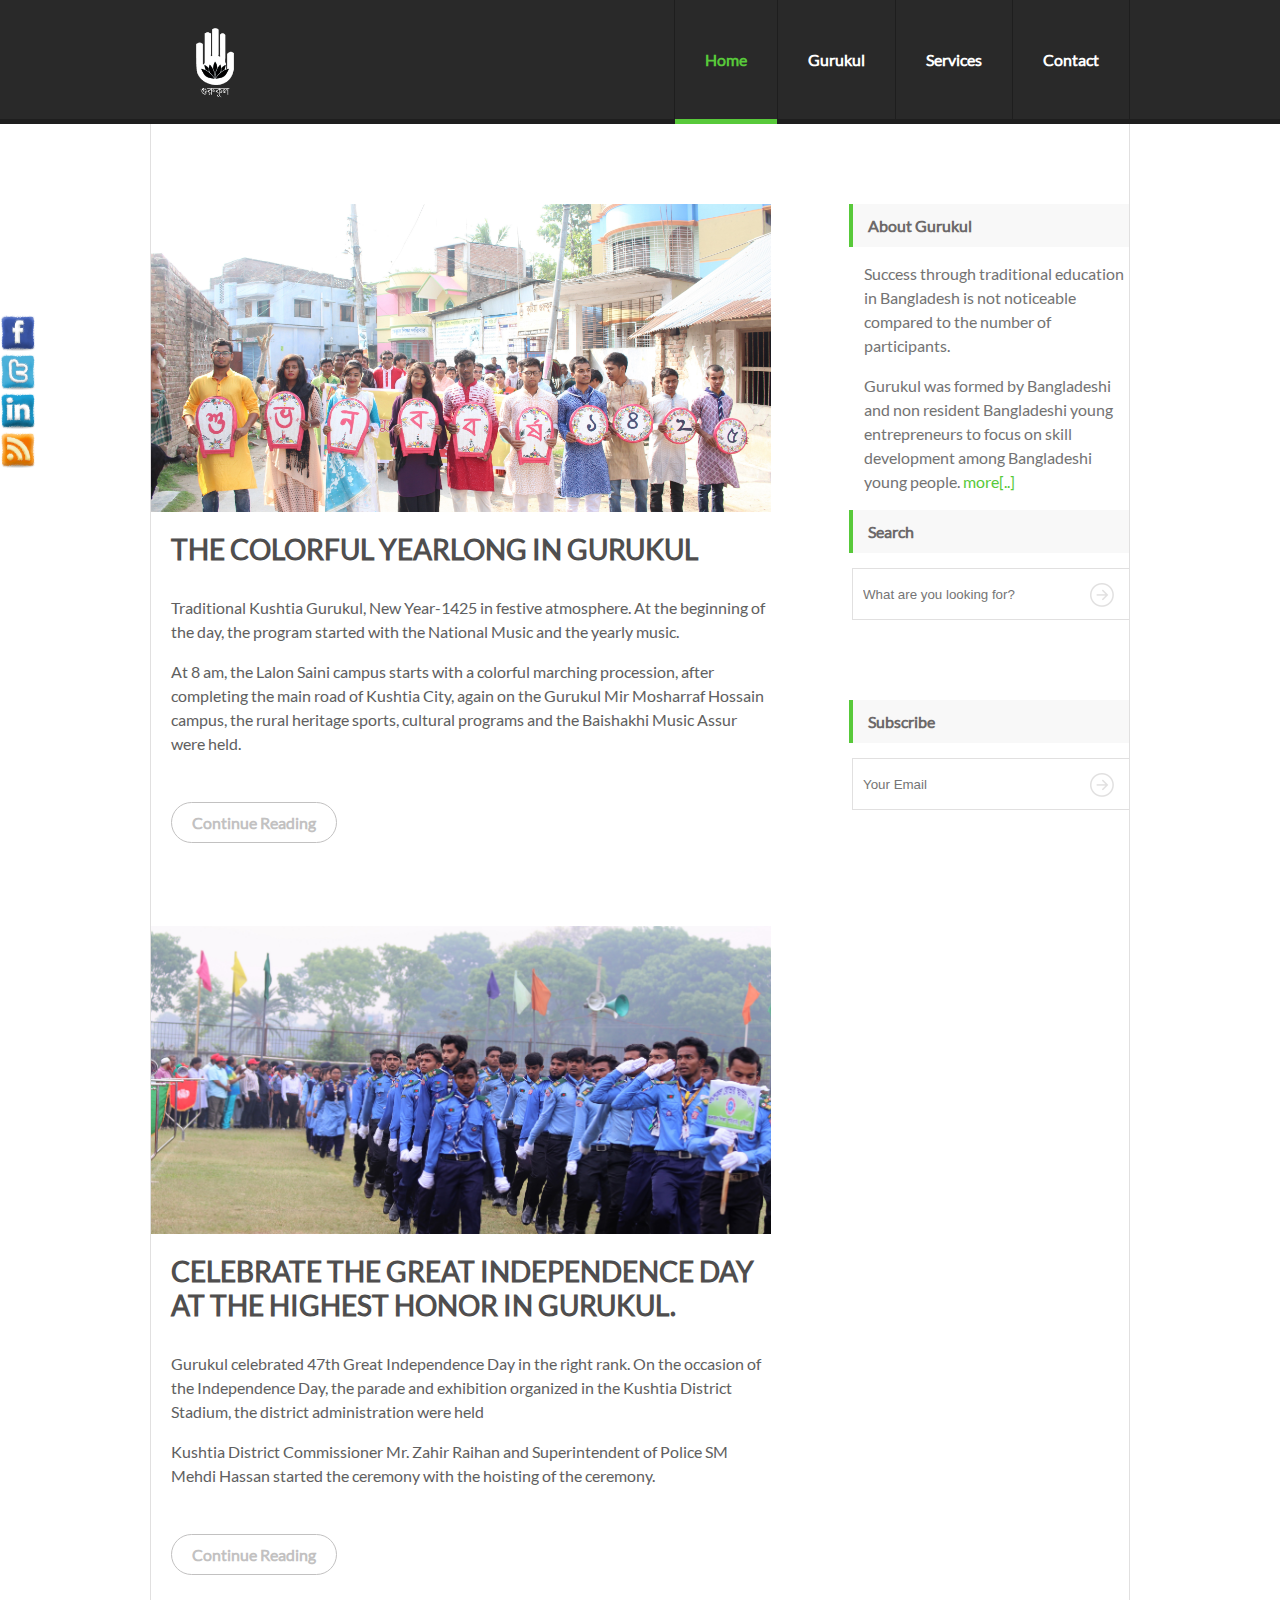
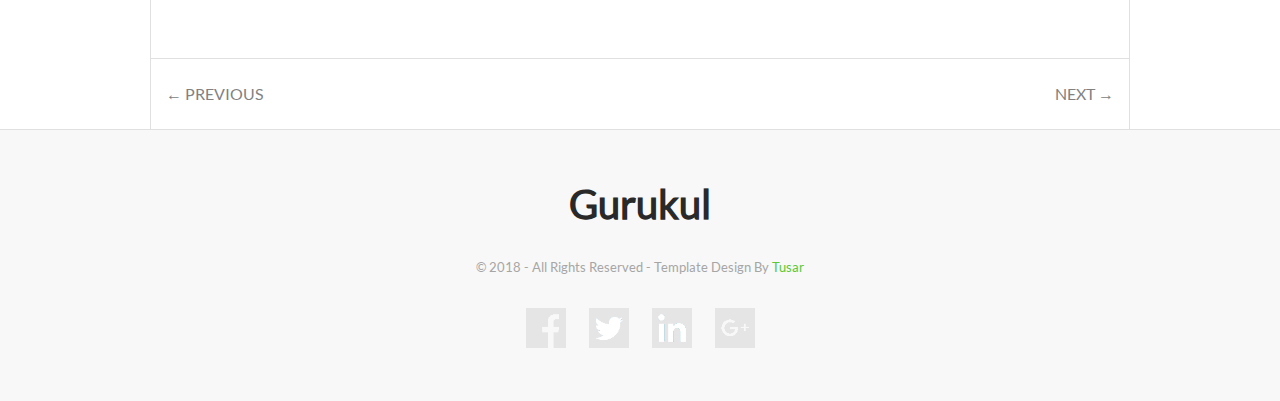
<file: index.html>
<!DOCTYPE html>
<html lang="en">

<head>
    <meta charset="UTF-8">
    <title>Gurukul || Home</title>
    <link rel="stylesheet" href="css/style.css">
    <link rel="stylesheet" href="font/font.css">
    <link rel="shortcut icon" type="image/x-icon" href="img/favicon.jpg">
</head>

<body>
    <!--===================
    Fixed Social Aria Start
    ====================-->
    <ul class="fixed_social_ariaa">
			<li><a href="https://www.facebook.com/GurukulBangladesh/" target="_blank"><img src="img/faceboook.png" alt="" /></a></li>
			<li><a href="https://twitter.com/GurukulOfficial" target="_blank"><img src="img/furry_cushion_twitter.png" alt="" /></a></li>
			<li><a href="https://www.linkedin.com/company/13192128" target="_blank"><img src="img/linkediin.png" alt="" /></a></li>
			<li><a href="http://www.rssfeeds.com/" target="_blank"><img src="img/furry-cushion-rss_256.png" alt="" /></a></li>
    </ul>
   <!--===================
    Fixes Social Aria End
    ==================-->
    <!--=============
    Header Aria Start
    ==============-->
    <div class="container_full header_bg">
        <div class="fix container">
            <header id="header">
                <div class="logo_left">
                    <img src="img/Gurukul-New-Log1o.jpg" alt="">
                </div>
                <nav>
                    <ul id="menu">
                        <li class="active"><a href="index.html">Home</a></li>
                        <li><a href="gurukul.html">Gurukul</a></li>
                        <li><a href="services.html">Services</a></li>
                        <li><a href="contact.html">Contact</a></li>
                    </ul>
                </nav>
            </header>
        </div>
    </div>
    <!--===========
    Header Aria End
    ============-->
    <!--==============
    Content Aria Start
    ===============-->
    <div id="gotop"></div>
    <div class="container_full border_top">
        <div class="fix container">
            <div class="content_wrapper">
                <section class="left_content">
                    <article class="single_post_wrapper">
                        <img src="img/yearloggg.jpg" alt="This photo about yearlong">
                        <h2>The colorful yearlong in Gurukul</h2>
                        <p>Traditional Kushtia Gurukul, New Year-1425 in festive atmosphere. At the beginning of the day, the program started with the National Music and the yearly music.</p>
                        <p>At 8 am, the Lalon Saini campus starts with a colorful marching procession, after completing the main road of Kushtia City, again on the Gurukul Mir Mosharraf Hossain campus, the rural heritage sports, cultural programs and the Baishakhi Music Assur were held.</p>
                        <a href="internal_o.html" class="continue_r">Continue Reading</a>
                    </article>
                    <article class="single_post_wrapper">
                        <img src="img/rover.jpg" alt="This photo about Gurukul Rover">
                        <h2>Celebrate the great Independence Day at the highest honor in Gurukul.</h2>
                        <p>Gurukul celebrated 47th Great Independence Day in the right rank. On the occasion of the Independence Day, the parade and exhibition organized in the Kushtia District Stadium, the district administration were held</p>
                        <p> Kushtia District Commissioner Mr. Zahir Raihan and Superintendent of Police SM Mehdi Hassan started the ceremony with the hoisting of the ceremony.</p>
                        <a href="#" class="continue_r">Continue Reading</a>
                        <a href=""></a>
                    </article>
                </section>
                <div id="sidebar">
                    <aside class="single_aside">
                        <h2>About Gurukul</h2>
                        <p>Success through traditional education in Bangladesh is not noticeable compared to the number of participants.</p>
                        <p>Gurukul was formed by Bangladeshi and non resident Bangladeshi young entrepreneurs to focus on skill development among Bangladeshi young people. <a href="gurukul.html">more[..]</a></p>
                    </aside>
                    <aside class="single_aside">
                        <h2>Search</h2>
                        <div class="search_box_aria">
                            <input type="text" placeholder="What are you looking for?">
                            <input onclick="search()" type="submit">
                        </div>
                    </aside>
                    <aside class="single_aside">
                        <h2>Subscribe</h2>
                        <div class="submit_aria">
                            <input type="email" placeholder="Your Email">
                            <input onclick="subscrive()" type="submit">
                        </div>
                    </aside>
                </div>
            </div>
            <div class="content_bottom">
                <a href="index.html" class="previous">&larr; Previous</a>
                <a href="index_next.html" class="next">Next &rarr;</a>
            </div>
        </div>
    </div>
    <!--============
    Content Aria End
    =============-->
    <!--=============
    Footer Aria Start
    ==============-->
    <div class="container_full footer_bg">
        <div class="fix container">
            <footer class="footer">
                <h2>Gurukul</h2>
                <p>© 2018 - All Rights Reserved - Template Design By <a title="Go to my Facebook" href="https://www.facebook.com/tus78ar" target="__blank">Tusar</a></p>
                <div class="social_aria">
                    <ul>
                        <li title="Go to facebook" class="facebook"><a href="https://www.facebook.com/GurukulBangladesh/" target="_blank"></a></li>
                        <li title="Go to twitter" class="twitter"><a href="https://twitter.com/GurukulOfficial" target="_blank"></a></li>
                        <li title="Go to linkedin" class="linkedin"><a href="https://www.linkedin.com/company/13192128" target="_blank"></a></li>
                        <li title="Go to Google_plus" class="google_plus"><a href="https://plus.google.com/+GurukulEduBd" target="_blank"></a></li>
                    </ul>
                </div>
            </footer>
        </div>
    </div>
    <!--===========
    Footer Aria End
    ============-->
    <script src="js/jquery-3.3.1.min.js"></script>
    <script src="js/jquery.gotop.js"></script>
    <script>
        function search() {
            alert("What you are searching for is not here 😢")
        }

        function subscrive() {
            alert("Thank you for Subscribe 😊")
        }
        (function($) {
            $('#gotop').gotop();
        }(jQuery));
        $('#gotop').gotop({
            customHtml: '<i class="fa fa-angle-up"></i>',
            bottom: '25px',
            right: '25px'
        });
    </script>
</body>

</html>
</file>
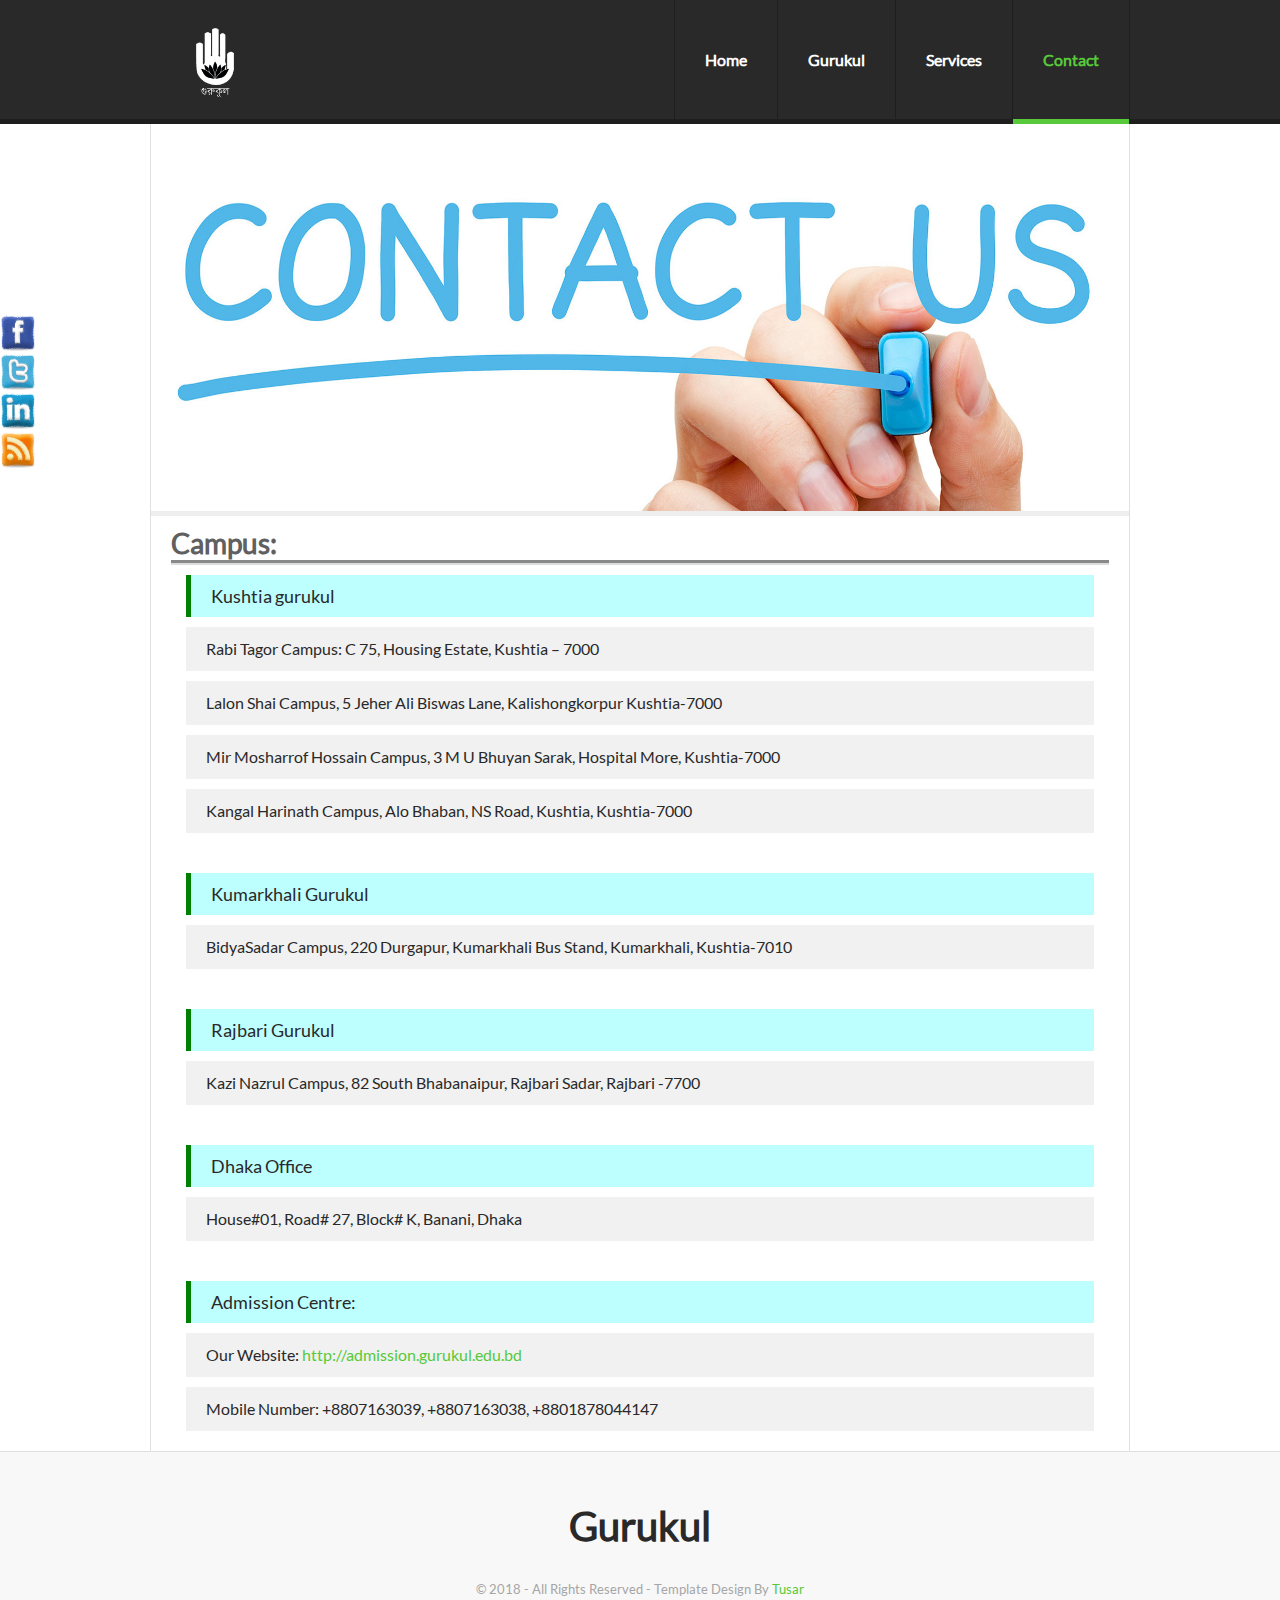
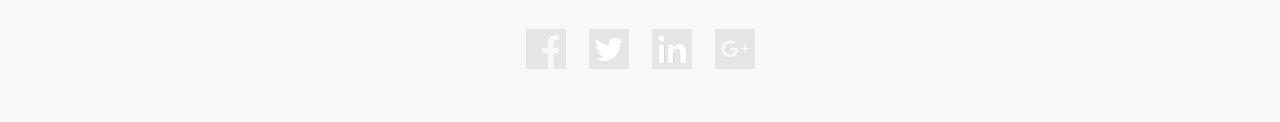
<file: contact.html>
<!DOCTYPE html>
<html lang="en">

<head>
    <meta charset="UTF-8">
    <meta name="viewport" content="width=device-width" initial-scale="1.0" />
    <title>Gurukul || Contact</title>
    <link rel="stylesheet" href="css/style.css">
    <link rel="stylesheet" href="font/font.css">
    <link rel="shortcut icon" type="image/x-icon" href="img/favicon.jpg">
</head>

<body>
    <!--===================
    Fixed Social Aria Start
    ====================-->
    <ul class="fixed_social_ariaa">
			<li><a href="https://www.facebook.com/GurukulBangladesh/" target="_blank"><img src="img/faceboook.png" alt="" /></a></li>
			<li><a href="https://twitter.com/GurukulOfficial" target="_blank"><img src="img/furry_cushion_twitter.png" alt="" /></a></li>
			<li><a href="https://www.linkedin.com/company/13192128" target="_blank"><img src="img/linkediin.png" alt="" /></a></li>
			<li><a href="http://www.rssfeeds.com/" target="_blank"><img src="img/furry-cushion-rss_256.png" alt="" /></a></li>
    </ul>
   <!--===================
    Fixes Social Aria End
    ==================-->
    <!--=============
    Header Aria Start
    ==============-->
    <div class="container_full header_bg">
        <div class="fix container">
            <header id="header">
                <div class="logo_left">
                    <img src="img/Gurukul-New-Log1o.jpg" alt="">
                </div>
                <nav>
                    <ul id="menu">
                        <li><a href="index.html">Home</a></li>
                        <li><a href="gurukul.html">Gurukul</a></li>
                        <li><a href="services.html">Services</a></li>
                        <li class="active"><a href="contact.html">Contact</a></li>
                    </ul>
                </nav>
            </header>
        </div>
    </div>
    <!--===========
    Header Aria End
    ============-->
    <!--==============
    Content Aria Start
    ===============-->
    <div id="gotop"></div>
    <div class="container_full border_top">
        <div class="fix container">
            <div class="content_wrapper">
                <section class="about_contact">
                    <img src="img/contact_us_banner.jpg" alt="This Image about contact_us_banner">
                </section>
                <article>
                    <div class="timeline_contact">
                        <h2>Campus:</h2>
                        <h3>Kushtia gurukul</h3>
                        <p>Rabi Tagor Campus: C 75, Housing Estate, Kushtia – 7000</p>
                        <p>Lalon Shai Campus, 5 Jeher Ali Biswas Lane, Kalishongkorpur Kushtia-7000</p>
                        <p>Mir Mosharrof Hossain Campus, 3 M U Bhuyan Sarak, Hospital More, Kushtia-7000</p>
                        <p>Kangal Harinath Campus, Alo Bhaban, NS Road, Kushtia, Kushtia-7000</p>
                    </div>
                    <div class="timeline_contact">
                        <h3>Kumarkhali Gurukul</h3>
                        <p>BidyaSadar Campus, 220 Durgapur, Kumarkhali Bus Stand, Kumarkhali, Kushtia-7010</p>
                    </div>
                    <div class="timeline_contact">
                        <h3>Rajbari Gurukul</h3>
                        <p>Kazi Nazrul Campus, 82 South Bhabanaipur, Rajbari Sadar, Rajbari -7700</p>
                    </div>
                    <div class="timeline_contact">
                        <h3>Dhaka Office</h3>
                        <p>House#01, Road# 27, Block# K, Banani, Dhaka</p>
                    </div>
                    <div class="timeline_contact">
                        <h3>Admission Centre:</h3>
                        <p>Our Website: <a title="Go to our website" href="http://admission.gurukul.edu.bd" target="_blank">http://admission.gurukul.edu.bd</a></p>
                        <p>Mobile Number: +8807163039, +8807163038, +8801878044147</p>
                    </div>
                </article>
            </div>
        </div>
    </div>
    <!--============
    Content Aria End
    =============-->
    <!--=============
    Footer Aria Start
    ==============-->
    <div class="container_full footer_bg">
        <div class="fix container">
            <footer class="footer">
                <h2>Gurukul</h2>
                <p>© 2018 - All Rights Reserved - Template Design By <a title="Go to my Facebook" href="https://www.facebook.com/tus78ar" target="__blank">Tusar</a></p>
                <div class="social_aria">
                    <ul>
                        <li title="Go to facebook" class="facebook"><a href="https://www.facebook.com/GurukulBangladesh/" target="_blank"></a></li>
                        <li title="Go to twitter" class="twitter"><a href="https://twitter.com/GurukulOfficial" target="_blank"></a></li>
                        <li title="Go to linkedin" class="linkedin"><a href="https://www.linkedin.com/company/13192128" target="_blank"></a></li>
                        <li title="Go to Google_plus" class="google_plus"><a href="https://plus.google.com/+GurukulEduBd" target="_blank"></a></li>
                    </ul>
                </div>
            </footer>
        </div>
    </div>
    <!--===========
    Footer Aria End
    ============-->
    <script src="js/jquery-3.3.1.min.js"></script>
    <script src="js/jquery.gotop.js"></script>
    <script>
        function search() {
            alert("What you are searching for is not here 😢")
        }

        function subscrive() {
            alert("Thank you for Subscribe 😊")
        }
        (function($) {
            $('#gotop').gotop();
        }(jQuery));
        $('#gotop').gotop({
            customHtml: '<i class="fa fa-angle-up"></i>',
            bottom: '25px',
            right: '25px'
        });
    </script>
</body>

</html>
</file>
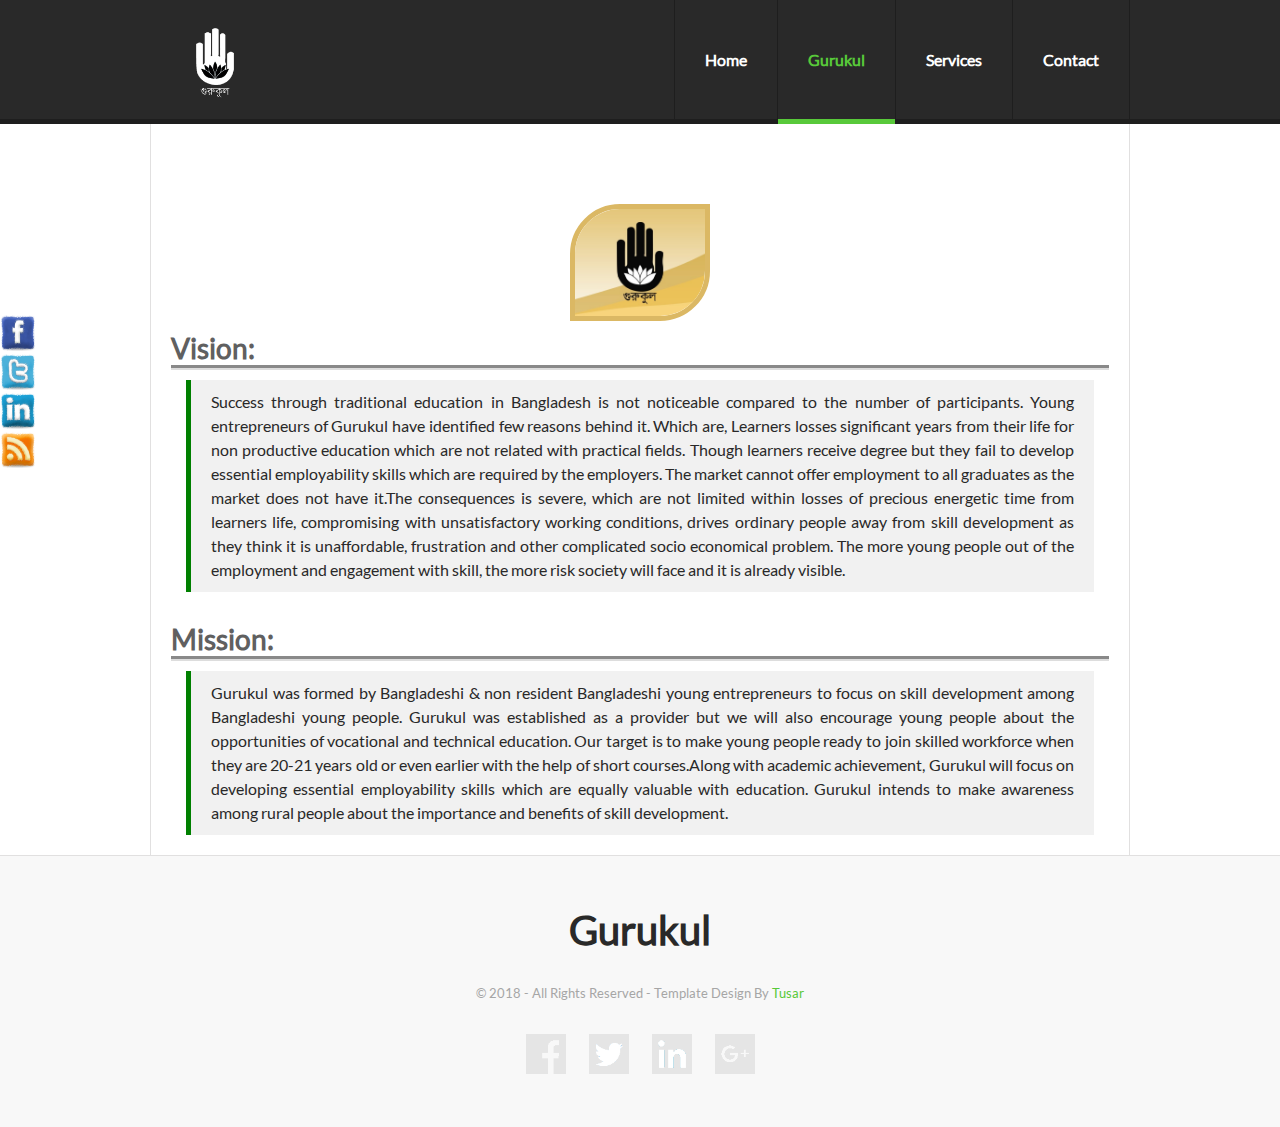
<file: gurukul.html>
<!DOCTYPE html>
<html lang="en">

<head>
    <meta charset="UTF-8">
    <meta name="viewport" content="width=device-width" initial-scale="1.0" />
    <title>Gurukul || Gurukul vision and mission</title>
    <link rel="stylesheet" href="css/style.css">
    <link rel="stylesheet" href="font/font.css">
    <link rel="shortcut icon" type="image/x-icon" href="img/favicon.jpg">
</head>

<body>
    <!--===================
    Fixed Social Aria Start
    ====================-->
    <ul class="fixed_social_ariaa">
			<li><a href="https://www.facebook.com/GurukulBangladesh/" target="_blank"><img src="img/faceboook.png" alt="" /></a></li>
			<li><a href="https://twitter.com/GurukulOfficial" target="_blank"><img src="img/furry_cushion_twitter.png" alt="" /></a></li>
			<li><a href="https://www.linkedin.com/company/13192128" target="_blank"><img src="img/linkediin.png" alt="" /></a></li>
			<li><a href="http://www.rssfeeds.com/" target="_blank"><img src="img/furry-cushion-rss_256.png" alt="" /></a></li>
    </ul>
   <!--===================
    Fixes Social Aria End
    ==================-->
    <!--=============
    Header Aria Start
    ==============-->
    <div class="container_full header_bg">
        <div class="fix container">
            <header id="header">
                <div class="logo_left">
                    <img src="img/Gurukul-New-Log1o.jpg" alt="">
                </div>
                <nav>
                    <ul id="menu">
                        <li><a href="index.html">Home</a></li>
                        <li class="active"><a href="gurukul.html">Gurukul</a></li>
                        <li><a href="services.html">Services</a></li>
                        <li><a href="contact.html">Contact</a></li>
                    </ul>
                </nav>
            </header>
        </div>
    </div>
    <!--===========
    Header Aria End
    ============-->
    <!--==============
    Content Aria Start
    ===============-->
    <div id="gotop"></div>
    <div class="container_full border_top">
        <div class="fix container">
            <div class="content_wrapper">
                <section class="about_gurukul">
                    <img src="img/about_gurukul_image.jpg" alt="This Image about Gurukul image">
                </section>
                <article>
                    <div class="timeline_content">
                        <h2>Vision:</h2>
                        <p>Success through traditional education in Bangladesh is not noticeable compared to the number of participants. Young entrepreneurs of Gurukul have identified few reasons behind it. Which are, Learners losses significant years from their life for non productive education which are not related with practical fields. Though learners receive degree but they fail to develop essential employability skills which are required by the employers. The market cannot offer employment to all graduates as the market does not have it.The consequences is severe, which are not limited within losses of precious energetic time from learners life, compromising with unsatisfactory working conditions, drives ordinary people away from skill development as they think it is unaffordable, frustration and other complicated socio economical problem. The more young people out of the employment and engagement with skill, the more risk society will face and it is already visible.</p>
                    </div>
                    <div class="timeline_content">
                        <h2>Mission:</h2>
                        <p>Gurukul was formed by Bangladeshi & non resident Bangladeshi young entrepreneurs to focus on skill development among Bangladeshi young people. Gurukul was established as a provider but we will also encourage young people about the opportunities of vocational and technical education. Our target is to make young people ready to join skilled workforce when they are 20-21 years old or even earlier with the help of short courses.Along with academic achievement, Gurukul will focus on developing essential employability skills which are equally valuable with education. Gurukul intends to make awareness among rural people about the importance and benefits of skill development.</p>
                    </div>
                </article>
            </div>
        </div>
    </div>
    <!--============
    Content Aria End
    =============-->
    <!--=============
    Footer Aria Start
    ==============-->
    <div class="container_full footer_bg">
        <div class="fix container">
            <footer class="footer">
                <h2>Gurukul</h2>
                <p>© 2018 - All Rights Reserved - Template Design By <a title="Go to my Facebook" href="https://www.facebook.com/tus78ar" target="__blank">Tusar</a></p>
                <div class="social_aria">
                    <ul>
                        <li title="Go to facebook" class="facebook"><a href="https://www.facebook.com/GurukulBangladesh/" target="_blank"></a></li>
                        <li title="Go to twitter" class="twitter"><a href="https://twitter.com/GurukulOfficial" target="_blank"></a></li>
                        <li title="Go to linkedin" class="linkedin"><a href="https://www.linkedin.com/company/13192128" target="_blank"></a></li>
                        <li title="Go to Google_plus" class="google_plus"><a href="https://plus.google.com/+GurukulEduBd" target="_blank"></a></li>
                    </ul>
                </div>
            </footer>
        </div>
    </div>
    <!--===========
    Footer Aria End
    ============-->

    <script src="js/jquery-3.3.1.min.js"></script>
    <script src="js/jquery.gotop.js"></script>
    <script>
        function search() {
            alert("What you are searching for is not here 😢")
        }

        function subscrive() {
            alert("Thank you for Subscribe 😊")
        }
        (function($) {
            $('#gotop').gotop();
        }(jQuery));
        $('#gotop').gotop({
            customHtml: '<i class="fa fa-angle-up"></i>',
            bottom: '25px',
            right: '25px'
        });
    </script>
</body>

</html>
</file>
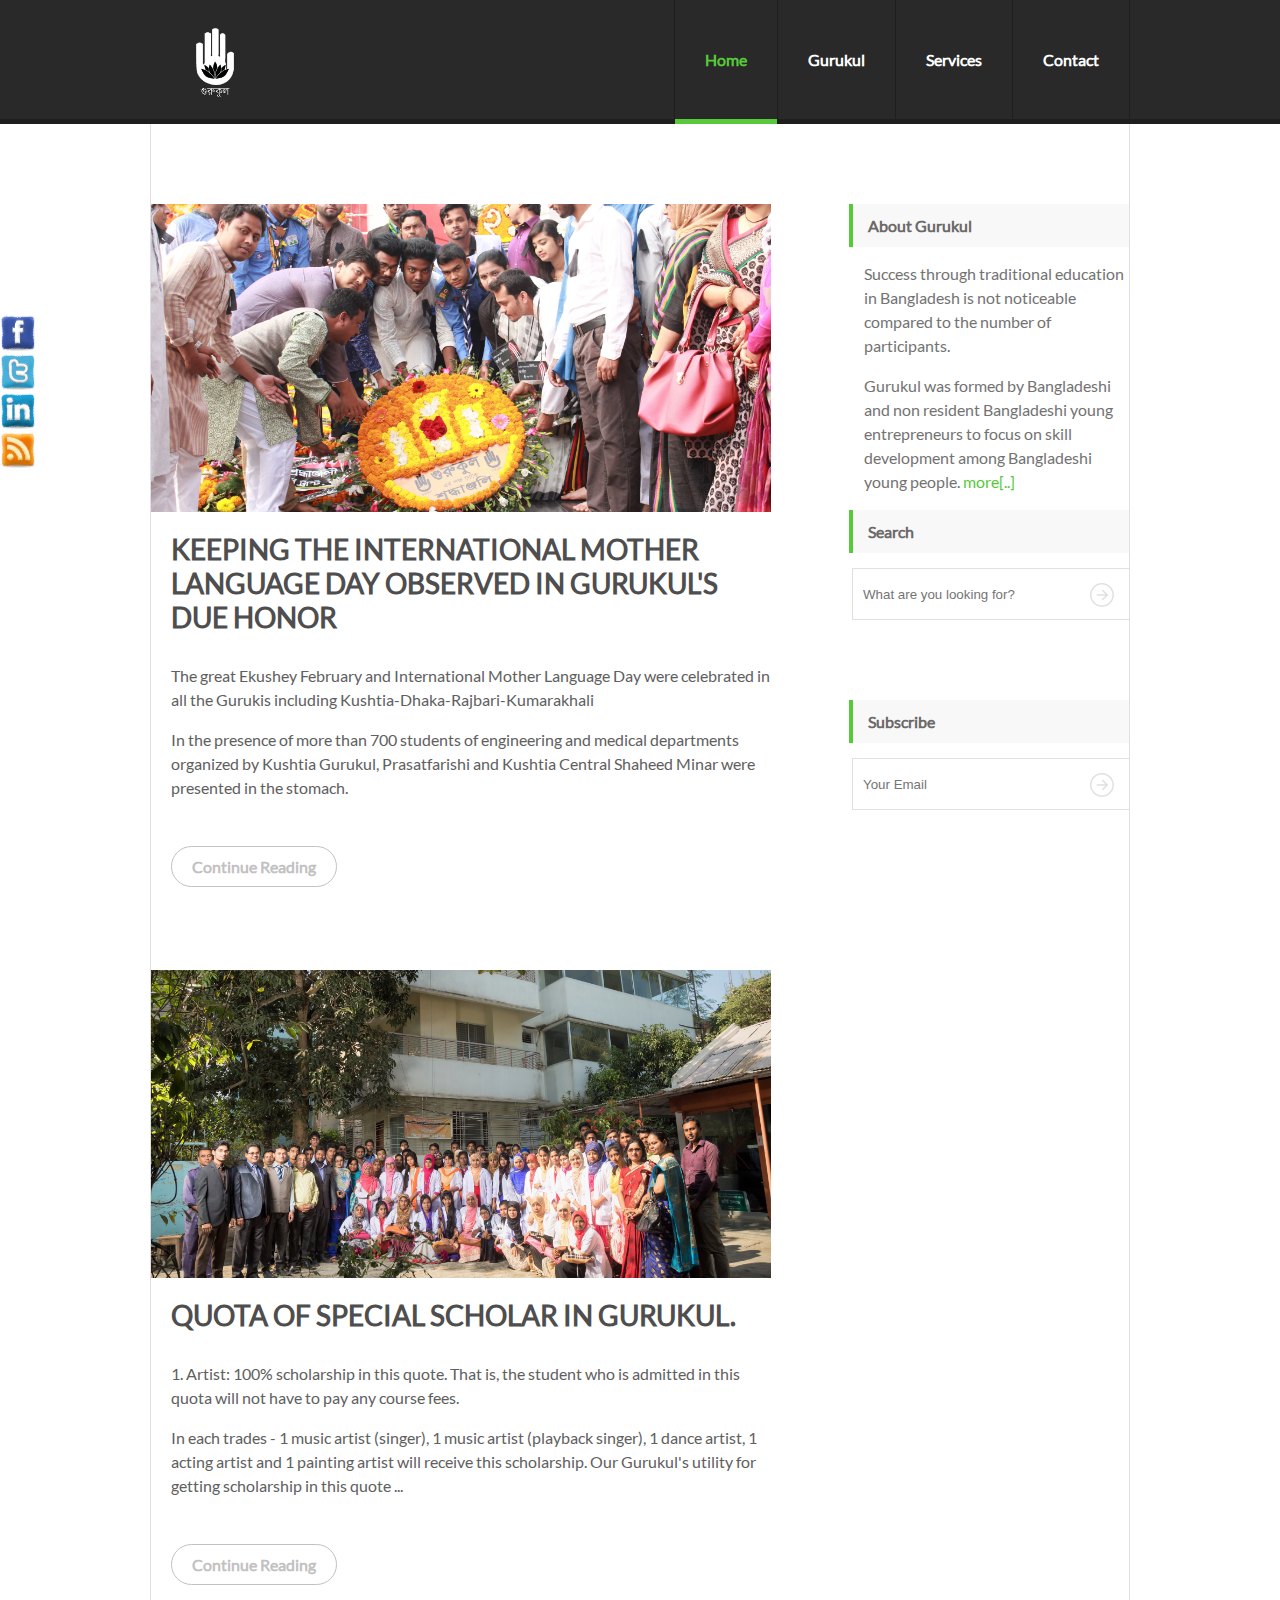
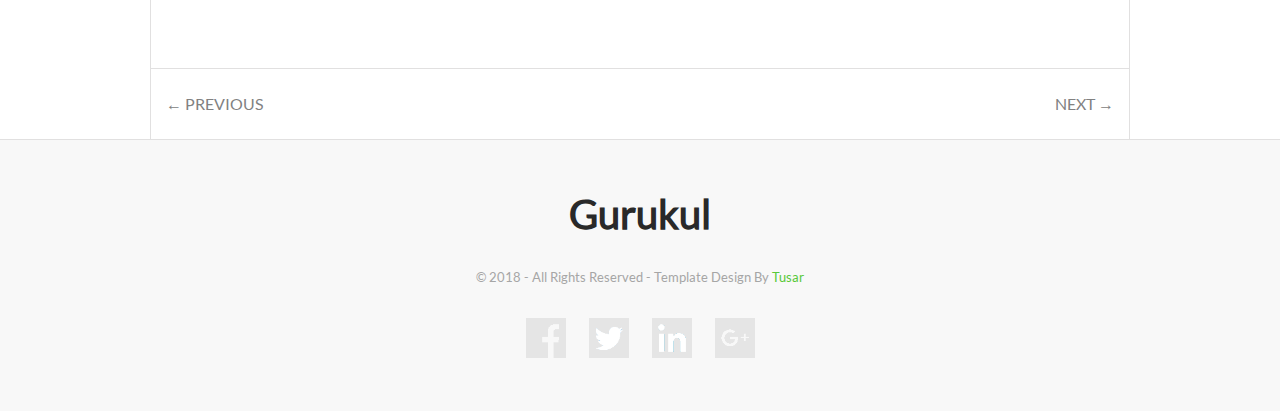
<file: index_next.html>
<!DOCTYPE html>
<html lang="en">

<head>
    <meta charset="UTF-8">
    <title>Gurukul || Home</title>
    <link rel="stylesheet" href="css/style.css">
    <link rel="stylesheet" href="font/font.css">
    <link rel="shortcut icon" type="image/x-icon" href="img/favicon.jpg">
</head>

<body>
    <!--===================
    Fixed Social Aria Start
    ====================-->
    <ul class="fixed_social_ariaa">
			<li><a href="https://www.facebook.com/GurukulBangladesh/" target="_blank"><img src="img/faceboook.png" alt="" /></a></li>
			<li><a href="https://twitter.com/GurukulOfficial" target="_blank"><img src="img/furry_cushion_twitter.png" alt="" /></a></li>
			<li><a href="https://www.linkedin.com/company/13192128" target="_blank"><img src="img/linkediin.png" alt="" /></a></li>
			<li><a href="http://www.rssfeeds.com/" target="_blank"><img src="img/furry-cushion-rss_256.png" alt="" /></a></li>
    </ul>
   <!--===================
    Fixes Social Aria End
    ==================-->
    <!--=============
    Header Aria Start
    ==============-->
    <div class="container_full header_bg">
        <div class="fix container">
            <header id="header">
                <div class="logo_left">
                    <img src="img/Gurukul-New-Log1o.jpg" alt="">
                </div>
                <nav>
                    <ul id="menu">
                        <li class="active"><a href="index.html">Home</a></li>
                        <li><a href="gurukul.html">Gurukul</a></li>
                        <li><a href="services.html">Services</a></li>
                        <li><a href="contact.html">Contact</a></li>
                    </ul>
                </nav>
            </header>
        </div>
    </div>
    <!--===========
    Header Aria End
    ============-->
    <!--==============
    Content Aria Start
    ===============-->
    <div id="gotop"></div>
    <div class="container_full border_top">
        <div class="fix container">
            <div class="content_wrapper">
                <section class="left_content">
                    <article class="single_post_wrapper">
                        <img src="img/sroddhanjoli.jpg" alt="This photo about sroddhanjoli">
                        <h2>Keeping the International Mother Language Day observed in Gurukul's due honor</h2>
                        <p>The great Ekushey February and International Mother Language Day were celebrated in all the Gurukis including Kushtia-Dhaka-Rajbari-Kumarakhali</p>
                        <p>In the presence of more than 700 students of engineering and medical departments organized by Kushtia Gurukul, Prasatfarishi and Kushtia Central Shaheed Minar were presented in the stomach.</p>
                        <a href="internal_t.html" class="continue_r">Continue Reading</a>
                    </article>
                    <article class="single_post_wrapper">
                        <img src="img/skolars.jpg" alt="This photo about Gurukul Rover.jpg">
                        <h2>Quota of special scholar in Gurukul.</h2>
                        <p>1. Artist: 100% scholarship in this quote. That is, the student who is admitted in this quota will not have to pay any course fees.</p>
                        <p>In each trades - 1 music artist (singer), 1 music artist (playback singer), 1 dance artist, 1 acting artist and 1 painting artist will receive this scholarship. Our Gurukul's utility for getting scholarship in this quote ...</p>
                        <a href="#" class="continue_r">Continue Reading</a>
                    </article>
                </section>
                <div id="sidebar">
                    <aside class="single_aside">
                        <h2>About Gurukul</h2>
                        <p>Success through traditional education in Bangladesh is not noticeable compared to the number of participants.</p>
                        <p>Gurukul was formed by Bangladeshi and non resident Bangladeshi young entrepreneurs to focus on skill development among Bangladeshi young people. <a href="gurukul.html">more[..]</a></p>
                    </aside>
                    <aside class="single_aside">
                        <h2>Search</h2>
                        <div class="search_box_aria">
                            <input type="text" placeholder="What are you looking for?">
                            <input onclick="search()" type="submit">
                        </div>
                    </aside>
                    <aside class="single_aside">
                        <h2>Subscribe</h2>
                        <div class="submit_aria">
                            <input type="email" placeholder="Your Email">
                            <input onclick="subscrive()" type="submit">
                        </div>
                    </aside>
                </div>
            </div>
            <div class="content_bottom">
                <a href="index.html" class="previous">&larr; Previous</a>
                <a href="next.html" class="next">Next &rarr;</a>
            </div>
        </div>
    </div>
    <!--============
    Content Aria End
    =============-->
    <!--=============
    Footer Aria Start
    ==============-->
    <div class="container_full footer_bg">
        <div class="fix container">
            <footer class="footer">
                <h2>Gurukul</h2>
                <p>© 2018 - All Rights Reserved - Template Design By <a title="Go to my Facebook" href="https://www.facebook.com/tus78ar" target="__blank">Tusar</a></p>
                <div class="social_aria">
                    <ul>

                        <li title="Go to facebook" class="facebook"><a href="https://www.facebook.com/GurukulBangladesh/" target="_blank"></a></li>
                        <li title="Go to twitter" class="twitter"><a href="https://twitter.com/GurukulOfficial" target="_blank"></a></li>
                        <li title="Go to linkedin" class="linkedin"><a href="https://www.linkedin.com/company/13192128" target="_blank"></a></li>
                        <li title="Go to Google_plus" class="google_plus"><a href="https://plus.google.com/+GurukulEduBd" target="_blank"></a></li>
                    </ul>
                </div>
            </footer>
        </div>
    </div>
    <!--===========
    Footer Aria End
    ============-->
    <script src="js/jquery-3.3.1.min.js"></script>
    <script src="js/jquery.gotop.js"></script>
    <script>
        function search() {
            alert("What you are searching for is not here 😢")
        }

        function subscrive() {
            alert("Thank you for Subscribe 😊")
        }
        (function($) {
            $('#gotop').gotop();
        }(jQuery));
        $('#gotop').gotop({
            customHtml: '<i class="fa fa-angle-up"></i>',
            bottom: '25px',
            right: '25px'
        });
    </script>
</body>

</html>
</file>
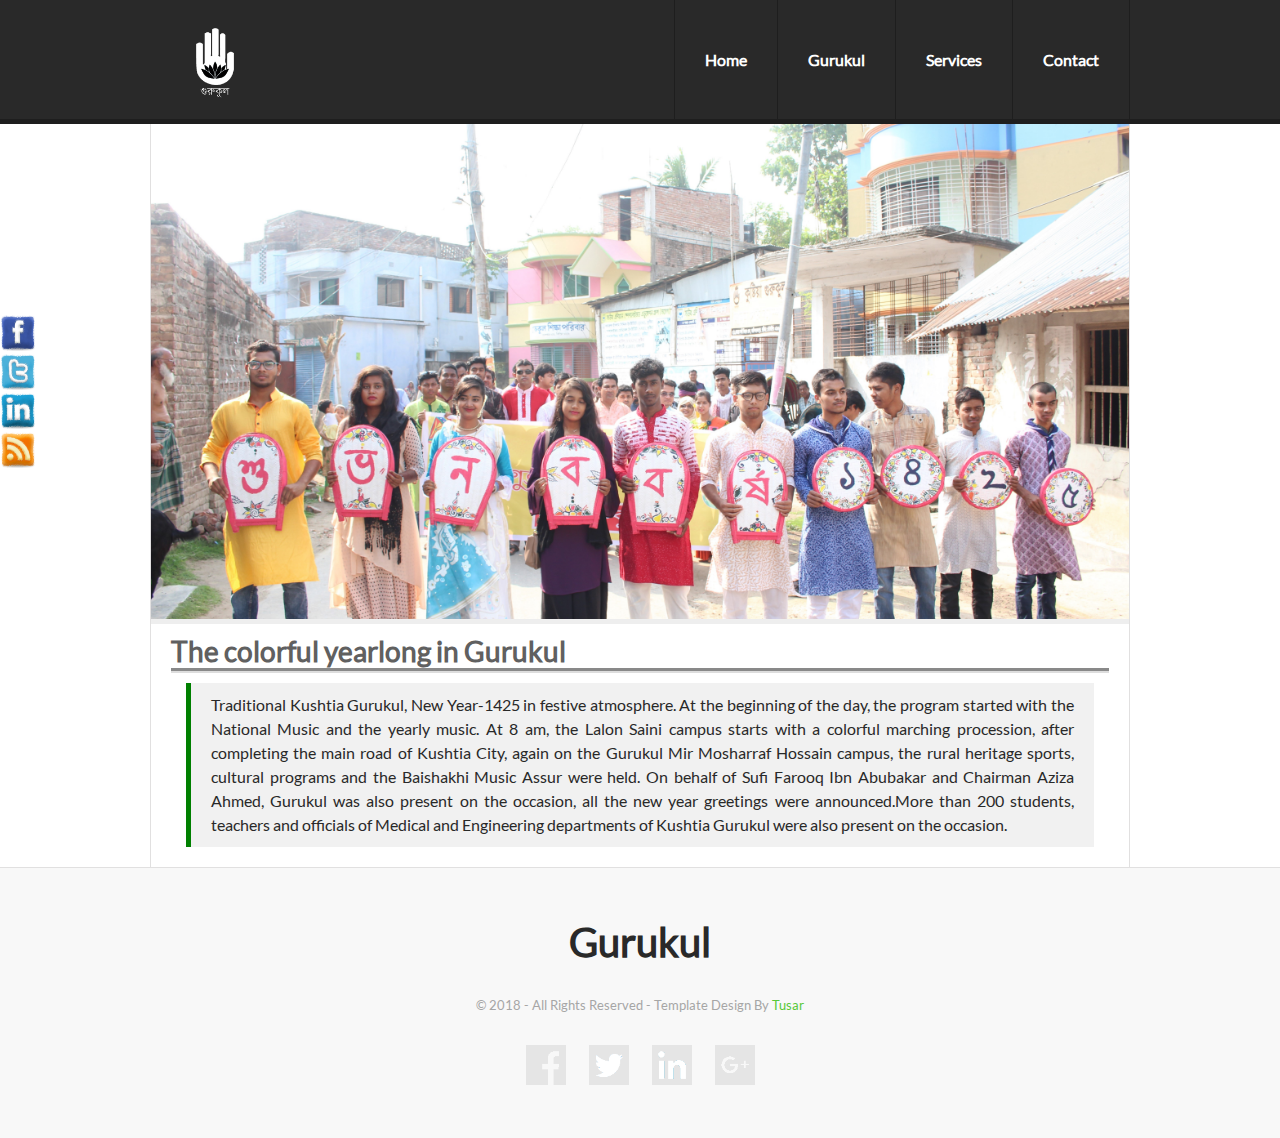
<file: internal_o.html>
<!DOCTYPE html>
<html lang="en">

<head>
    <meta charset="UTF-8">
    <meta name="viewport" content="width=device-width" initial-scale="1.0" />
    <title>Gurukul || More details yearlog post</title>
    <link rel="stylesheet" href="css/style.css">
    <link rel="stylesheet" href="font/font.css">
    <link rel="shortcut icon" type="image/x-icon" href="img/favicon.jpg">
</head>

<body>
    <!--===================
    Fixed Social Aria Start
    ====================-->
    <ul class="fixed_social_ariaa">
			<li><a href="https://www.facebook.com/GurukulBangladesh/" target="_blank"><img src="img/faceboook.png" alt="" /></a></li>
			<li><a href="https://twitter.com/GurukulOfficial" target="_blank"><img src="img/furry_cushion_twitter.png" alt="" /></a></li>
			<li><a href="https://www.linkedin.com/company/13192128" target="_blank"><img src="img/linkediin.png" alt="" /></a></li>
			<li><a href="http://www.rssfeeds.com/" target="_blank"><img src="img/furry-cushion-rss_256.png" alt="" /></a></li>
    </ul>
   <!--===================
    Fixes Social Aria End
    ==================-->
    <!--=============
    Header Aria Start
    ==============-->
    <div class="container_full header_bg">
        <div class="fix container">
            <header id="header">
                <div class="logo_left">
                    <img src="img/Gurukul-New-Log1o.jpg" alt="">
                </div>
                <nav>
                    <ul id="menu">
                        <li><a href="index.html">Home</a></li>
                        <li><a href="gurukul.html">Gurukul</a></li>
                        <li><a href="services.html">Services</a></li>
                        <li><a href="contact.html">Contact</a></li>
                    </ul>
                </nav>
            </header>
        </div>
    </div>
    <!--===========
    Header Aria End
    ============-->
    <!--==============
    Content Aria Start
    ===============-->
    <div id="gotop"></div>
    <div class="container_full border_top">
        <div class="fix container">
            <div class="content_wrapper">
                <section class="about_intarnal">
                    <img src="img/yearloggg.jpg" alt="This Image about yearloggg image">
                </section>
                <article>
                    <div class="timeline_internal">
                        <h2>The colorful yearlong in Gurukul</h2>
                        <p>Traditional Kushtia Gurukul, New Year-1425 in festive atmosphere. At the beginning of the day, the program started with the National Music and the yearly music. At 8 am, the Lalon Saini campus starts with a colorful marching procession, after completing the main road of Kushtia City, again on the Gurukul Mir Mosharraf Hossain campus, the rural heritage sports, cultural programs and the Baishakhi Music Assur were held. On behalf of Sufi Farooq Ibn Abubakar and Chairman Aziza Ahmed, Gurukul was also present on the occasion, all the new year greetings were announced.More than 200 students, teachers and officials of Medical and Engineering departments of Kushtia Gurukul were also present on the occasion.</p>
                    </div>
                </article>
            </div>
        </div>
    </div>
    <!--============
    Content Aria End
    =============-->
    <!--=============
    Footer Aria Start
    ==============-->
    <div class="container_full footer_bg">
        <div class="fix container">
            <footer class="footer">
                <h2>Gurukul</h2>
                <p>© 2018 - All Rights Reserved - Template Design By <a title="Go to my Facebook" href="https://www.facebook.com/tus78ar" target="__blank">Tusar</a></p>
                <div class="social_aria">
                    <ul>
                        <li title="Go to facebook" class="facebook"><a href="https://www.facebook.com/GurukulBangladesh/" target="_blank"></a></li>
                        <li title="Go to twitter" class="twitter"><a href="https://twitter.com/GurukulOfficial" target="_blank"></a></li>
                        <li title="Go to linkedin" class="linkedin"><a href="https://www.linkedin.com/company/13192128" target="_blank"></a></li>
                        <li title="Go to Google_plus" class="google_plus"><a href="https://plus.google.com/+GurukulEduBd" target="_blank"></a></li>
                    </ul>
                </div>
            </footer>
        </div>
    </div>
    <!--===========
    Footer Aria End
    ============-->
    <script src="js/jquery-3.3.1.min.js"></script>
    <script src="js/jquery.gotop.js"></script>
    <script>
        function search() {
            alert("What you are searching for is not here 😢")
        }

        function subscrive() {
            alert("Thank you for Subscribe 😊")
        }
        (function($) {
            $('#gotop').gotop();
        }(jQuery));
        $('#gotop').gotop({
            customHtml: '<i class="fa fa-angle-up"></i>',
            bottom: '25px',
            right: '25px'
        });
    </script>
</body>

</html>
</file>
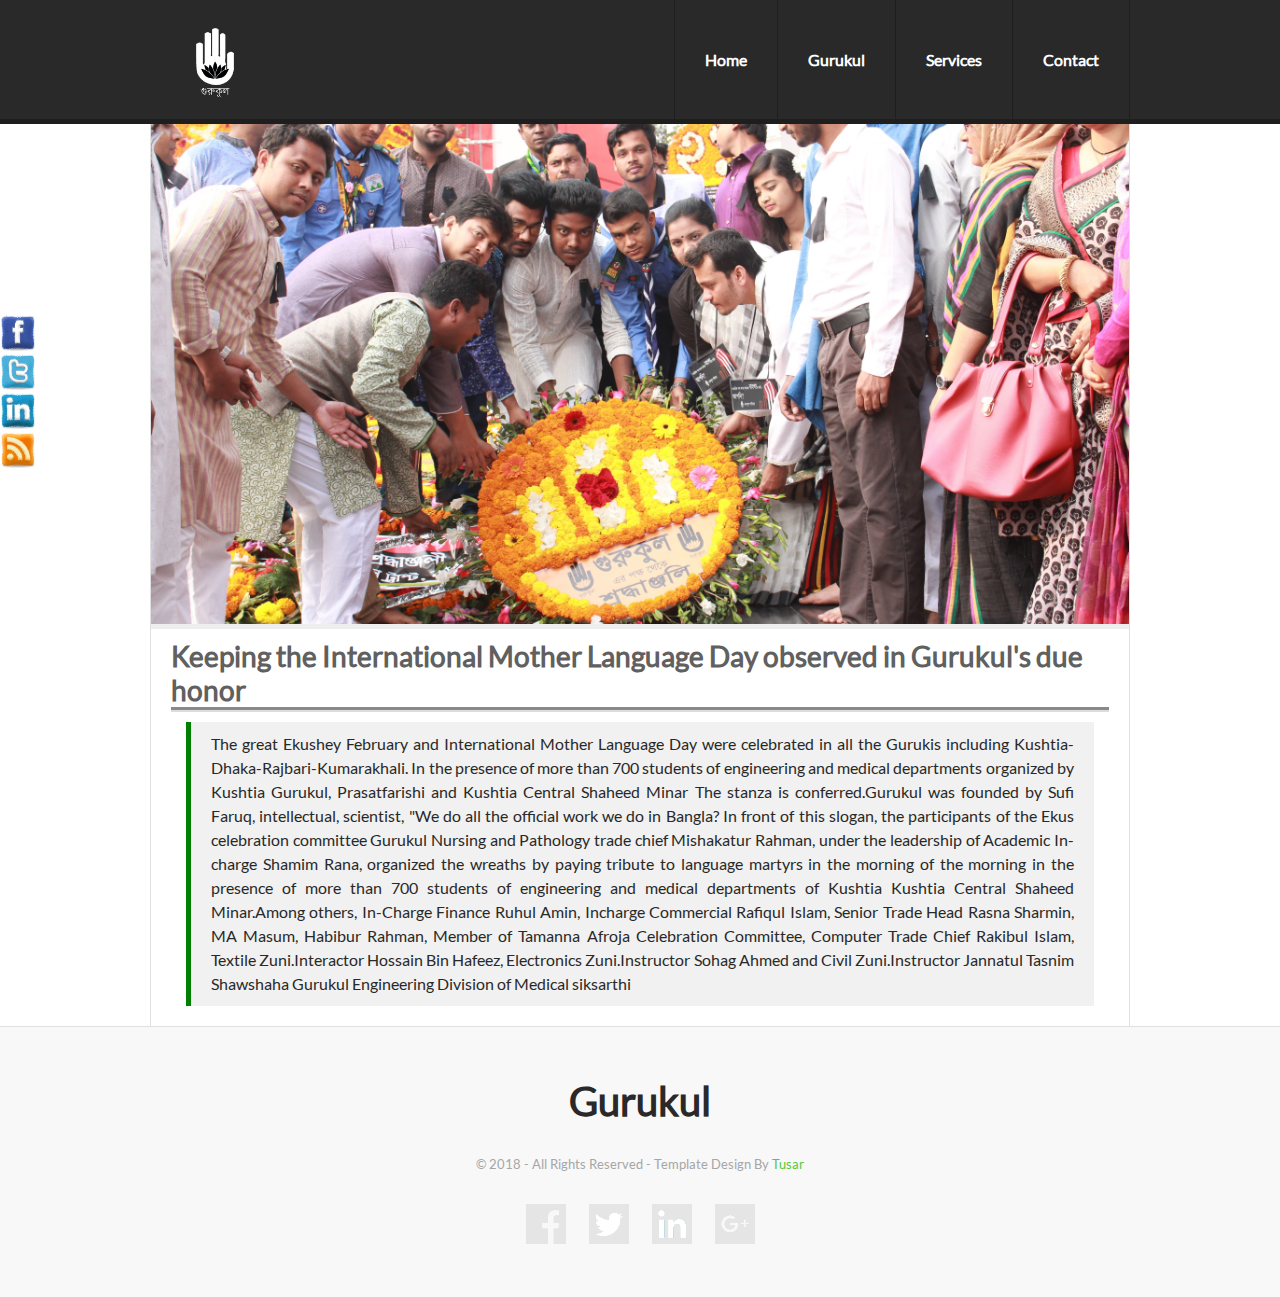
<file: internal_t.html>
<!DOCTYPE html>
<html lang="en">

<head>
    <meta charset="UTF-8">
    <meta name="viewport" content="width=device-width" initial-scale="1.0" />
    <title>Gurukul || More Details Mother Language Day Post</title>
    <link rel="stylesheet" href="css/style.css">
    <link rel="stylesheet" href="font/font.css">
    <link rel="shortcut icon" type="image/x-icon" href="img/favicon.jpg">
</head>

<body>
    <!--===================
    Fixed Social Aria Start
    ====================-->
    <ul class="fixed_social_ariaa">
			<li><a href="https://www.facebook.com/GurukulBangladesh/" target="_blank"><img src="img/faceboook.png" alt="" /></a></li>
			<li><a href="https://twitter.com/GurukulOfficial" target="_blank"><img src="img/furry_cushion_twitter.png" alt="" /></a></li>
			<li><a href="https://www.linkedin.com/company/13192128" target="_blank"><img src="img/linkediin.png" alt="" /></a></li>
			<li><a href="http://www.rssfeeds.com/" target="_blank"><img src="img/furry-cushion-rss_256.png" alt="" /></a></li>
    </ul>
   <!--===================
    Fixes Social Aria End
    ==================-->
    <!--=============
    Header Aria Start
    ==============-->
    <div class="container_full header_bg">
        <div class="fix container">
            <header id="header">
                <div class="logo_left">
                    <img src="img/Gurukul-New-Log1o.jpg" alt="">
                </div>
                <nav>
                    <ul id="menu">
                        <li><a href="index.html">Home</a></li>
                        <li><a href="gurukul.html">Gurukul</a></li>
                        <li><a href="services.html">Services</a></li>
                        <li><a href="contact.html">Contact</a></li>
                    </ul>
                </nav>
            </header>
        </div>
    </div>
    <!--===========
    Header Aria End
    ============-->
    <!--==============
    Content Aria Start
    ===============-->
    <div id="gotop"></div>
    <div class="container_full border_top">
        <div class="fix container">
            <div class="content_wrapper">
                <section class="about_intarnal">
                    <img src="img/sroddhanjoli.jpg" alt="This Image about sroddhanjoli image">
                </section>
                <article>
                    <div class="timeline_internal">
                        <h2>Keeping the International Mother Language Day observed in Gurukul's due honor</h2>
                        <p>The great Ekushey February and International Mother Language Day were celebrated in all the Gurukis including Kushtia-Dhaka-Rajbari-Kumarakhali. In the presence of more than 700 students of engineering and medical departments organized by Kushtia Gurukul, Prasatfarishi and Kushtia Central Shaheed Minar The stanza is conferred.Gurukul was founded by Sufi Faruq, intellectual, scientist, "We do all the official work we do in Bangla? In front of this slogan, the participants of the Ekus celebration committee Gurukul Nursing and Pathology trade chief Mishakatur Rahman, under the leadership of Academic In-charge Shamim Rana, organized the wreaths by paying tribute to language martyrs in the morning of the morning in the presence of more than 700 students of engineering and medical departments of Kushtia Kushtia Central Shaheed Minar.Among others, In-Charge Finance Ruhul Amin, Incharge Commercial Rafiqul Islam, Senior Trade Head Rasna Sharmin, MA Masum, Habibur Rahman, Member of Tamanna Afroja Celebration Committee, Computer Trade Chief Rakibul Islam, Textile Zuni.Interactor Hossain Bin Hafeez, Electronics Zuni.Instructor Sohag Ahmed and Civil Zuni.Instructor Jannatul Tasnim Shawshaha Gurukul Engineering Division of Medical siksarthi</p>
                    </div>
                </article>
            </div>
        </div>
    </div>
    <!--============
    Content Aria End
    =============-->
    <!--=============
    Footer Aria Start
    ==============-->
    <div class="container_full footer_bg">
        <div class="fix container">
            <footer class="footer">
                <h2>Gurukul</h2>
                <p>© 2018 - All Rights Reserved - Template Design By <a title="Go to my Facebook" href="https://www.facebook.com/tus78ar" target="__blank">Tusar</a></p>
                <div class="social_aria">
                    <ul>
                        <li title="Go to facebook" class="facebook"><a href="https://www.facebook.com/GurukulBangladesh/" target="_blank"></a></li>
                        <li title="Go to twitter" class="twitter"><a href="https://twitter.com/GurukulOfficial" target="_blank"></a></li>
                        <li title="Go to linkedin" class="linkedin"><a href="https://www.linkedin.com/company/13192128" target="_blank"></a></li>
                        <li title="Go to Google_plus" class="google_plus"><a href="https://plus.google.com/+GurukulEduBd" target="_blank"></a></li>
                    </ul>
                </div>
            </footer>
        </div>
    </div>
    <!--===========
    Footer Aria End
    ============-->
    <script src="js/jquery-3.3.1.min.js"></script>
    <script src="js/jquery.gotop.js"></script>
    <script>
        function search() {
            alert("What you are searching for is not here 😢")
        }

        function subscrive() {
            alert("Thank you for Subscribe 😊")
        }
        (function($) {
            $('#gotop').gotop();
        }(jQuery));
        $('#gotop').gotop({
            customHtml: '<i class="fa fa-angle-up"></i>',
            bottom: '25px',
            right: '25px'
        });
    </script>
</body>

</html>
</file>
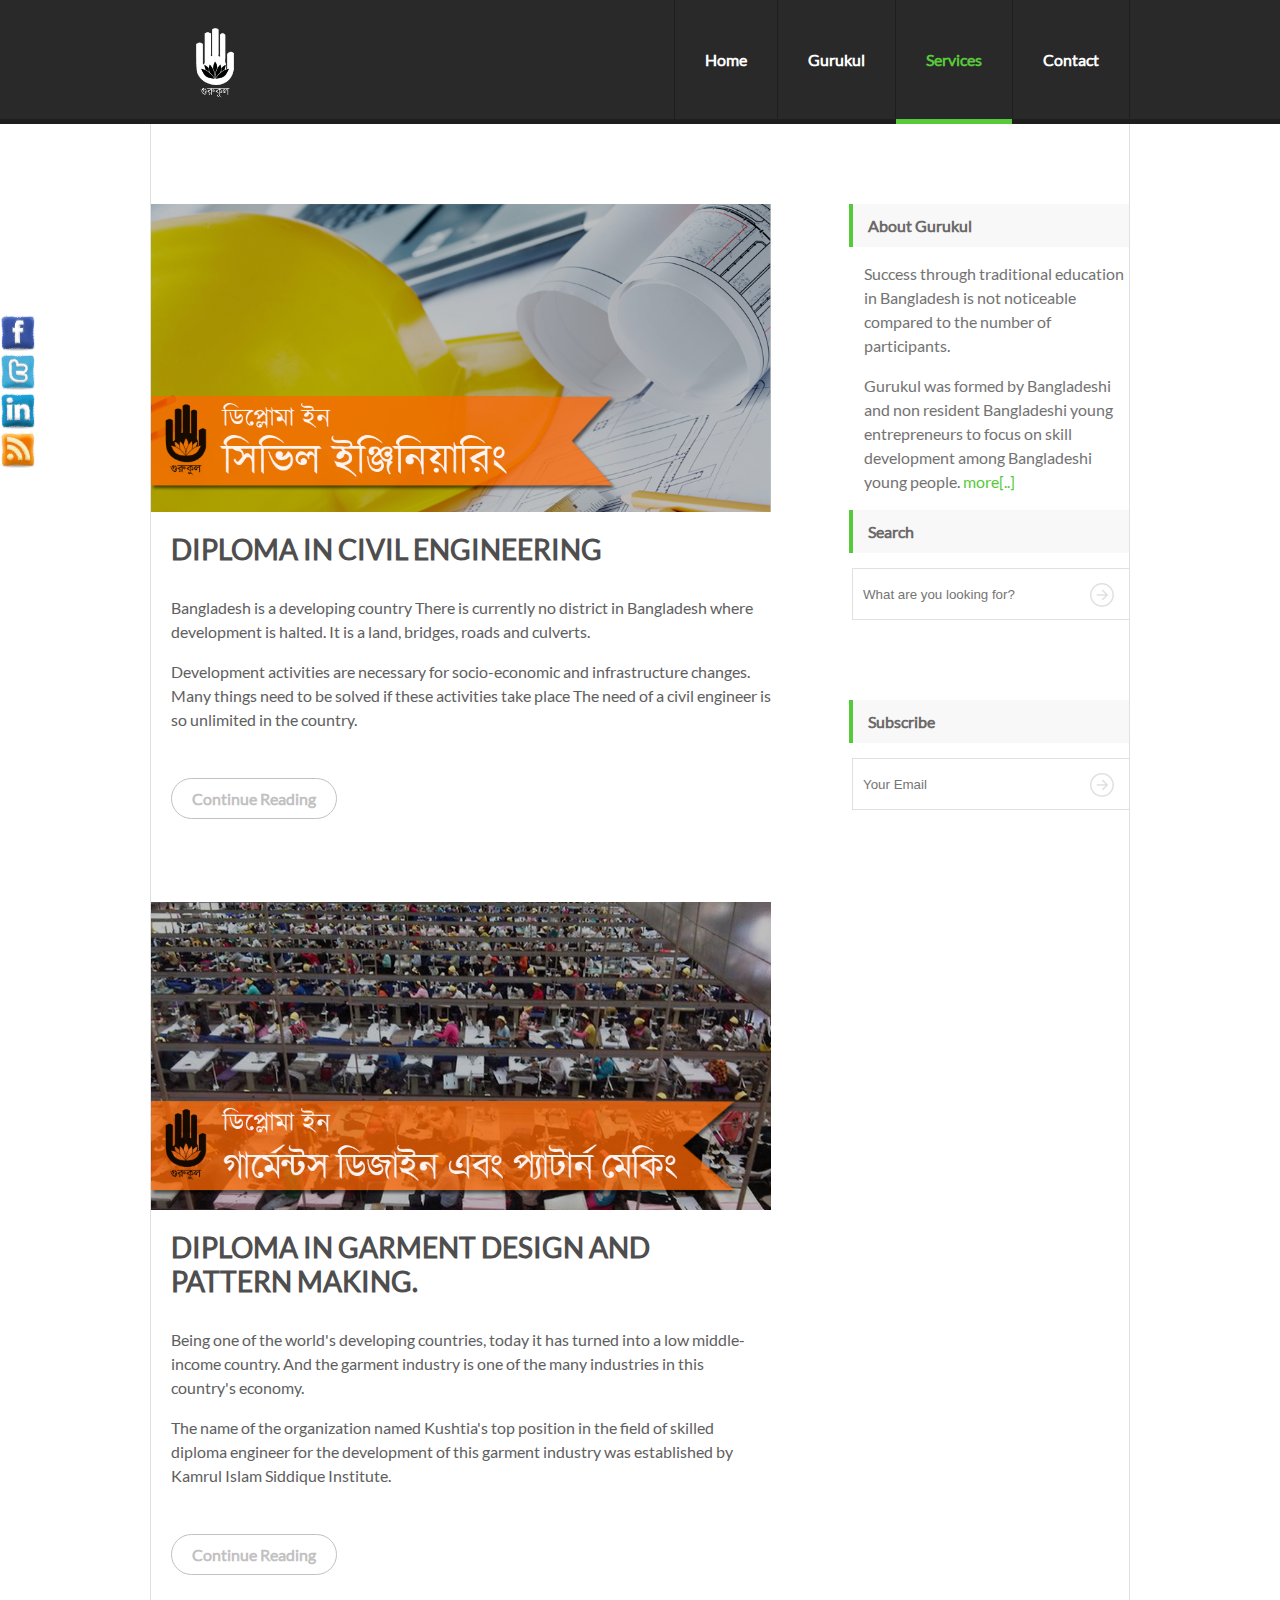
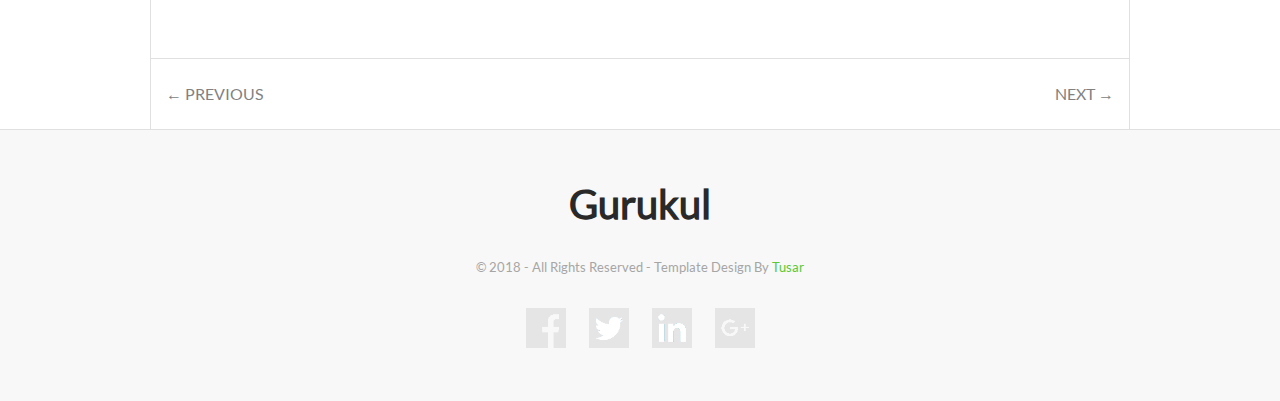
<file: services.html>
<!DOCTYPE html>
<html lang="en">

<head>
    <meta charset="UTF-8">
    <title>Gurukul || Services</title>
    <link rel="stylesheet" href="css/style.css">
    <link rel="stylesheet" href="font/font.css">
    <link rel="shortcut icon" type="image/x-icon" href="img/favicon.jpg">
</head>

<body>
    <!--===================
    Fixed Social Aria Start
    ====================-->
    <ul class="fixed_social_ariaa">
			<li><a href="https://www.facebook.com/GurukulBangladesh/" target="_blank"><img src="img/faceboook.png" alt="" /></a></li>
			<li><a href="https://twitter.com/GurukulOfficial" target="_blank"><img src="img/furry_cushion_twitter.png" alt="" /></a></li>
			<li><a href="https://www.linkedin.com/company/13192128" target="_blank"><img src="img/linkediin.png" alt="" /></a></li>
			<li><a href="http://www.rssfeeds.com/" target="_blank"><img src="img/furry-cushion-rss_256.png" alt="" /></a></li>
    </ul>
   <!--===================
    Fixes Social Aria End
    ==================-->
    <!--=============
    Header Aria Start
    ==============-->
    <div class="container_full header_bg">
        <div class="fix container">
            <header id="header">
                <div class="logo_left">
                    <img src="img/Gurukul-New-Log1o.jpg" alt="">
                </div>
                <nav>
                    <ul id="menu">
                        <li><a href="index.html">Home</a></li>
                        <li><a href="gurukul.html">Gurukul</a></li>
                        <li class="active"><a href="services.html">Services</a></li>
                        <li><a href="contact.html">Contact</a></li>
                    </ul>
                </nav>
            </header>
        </div>
    </div>
    <div id="gotop"></div>
    <!--===========
    Header Aria End
    ============-->
    <!--==============
    Content Aria Start
    ===============-->
    <div class="container_full border_top">
        <div class="fix container">
            <div class="content_wrapper">
                <section class="left_content">
                    <article class="single_post_wrapper">
                        <img src="img/Civil.png" alt="This photo about Civil">
                        <h2>Diploma in Civil Engineering</h2>
                        <p>Bangladesh is a developing country There is currently no district in Bangladesh where development is halted. It is a land, bridges, roads and culverts. </p>
                        <p> Development activities are necessary for socio-economic and infrastructure changes. Many things need to be solved if these activities take place The need of a civil engineer is so unlimited in the country.</p>
                        <a href="#" class="continue_r">Continue Reading</a>
                    </article>
                    <article class="single_post_wrapper">
                        <img src="img/Garments.png" alt="This photo about Garments">
                        <h2>Diploma in Garment Design and Pattern Making.</h2>
                        <p>Being one of the world's developing countries, today it has turned into a low middle-income country. And the garment industry is one of the many industries in this country's economy. </p>
                        <p> The name of the organization named Kushtia's top position in the field of skilled diploma engineer for the development of this garment industry was established by Kamrul Islam Siddique Institute.</p>
                        <a href="#" class="continue_r">Continue Reading</a>
                    </article>
                </section>
                <div id="sidebar">
                    <aside class="single_aside">
                        <h2>About Gurukul</h2>
                        <p>Success through traditional education in Bangladesh is not noticeable compared to the number of participants.</p>
                        <p>Gurukul was formed by Bangladeshi and non resident Bangladeshi young entrepreneurs to focus on skill development among Bangladeshi young people. <a href="gurukul.html">more[..]</a></p>
                    </aside>
                    <aside class="single_aside">
                        <h2>Search</h2>
                        <div class="search_box_aria">
                            <input type="text" placeholder="What are you looking for?">
                            <input onclick="search()" type="submit">
                        </div>
                    </aside>
                    <aside class="single_aside">
                        <h2>Subscribe</h2>
                        <div class="submit_aria">
                            <input type="email" placeholder="Your Email">
                            <input onclick="subscrive()" type="submit">
                        </div>
                    </aside>
                </div>
            </div>
            <div class="content_bottom">
                <a href="services.html" class="previous">&larr; Previous</a>
                <a href="services_next.html" class="next">Next &rarr;</a>
            </div>
        </div>
    </div>
    <!--============
    Content Aria End
    =============-->
    <!--=============
    Footer Aria Start
    ==============-->
    <div class="container_full footer_bg">
        <div class="fix container">
            <footer class="footer">
                <h2>Gurukul</h2>
                <p>© 2018 - All Rights Reserved - Template Design By <a title="Go to my Facebook" href="https://www.facebook.com/tus78ar" target="__blank">Tusar</a></p>
                <div class="social_aria">
                    <ul>
                        <li title="Go to facebook" class="facebook"><a href="https://www.facebook.com/GurukulBangladesh/" target="_blank"></a></li>
                        <li title="Go to twitter" class="twitter"><a href="https://twitter.com/GurukulOfficial" target="_blank"></a></li>
                        <li title="Go to linkedin" class="linkedin"><a href="https://www.linkedin.com/company/13192128" target="_blank"></a></li>
                        <li title="Go to Google_plus" class="google_plus"><a href="https://plus.google.com/+GurukulEduBd" target="_blank"></a></li>
                    </ul>
                </div>
            </footer>
        </div>
    </div>
    <!--===========
    Footer Aria End
    ============-->
    <script src="js/jquery-3.3.1.min.js"></script>
    <script src="js/jquery.gotop.js"></script>
    <script>
        function search() {
            alert("What you are searching for is not here 😢")
        }

        function subscrive() {
            alert("Thank you for Subscribe 😊")
        }
        (function($) {
            $('#gotop').gotop();
        }(jQuery));
        $('#gotop').gotop({
            customHtml: '<i class="fa fa-angle-up"></i>',
            bottom: '25px',
            right: '25px'
        });
    </script>
</body>

</html>
</file>
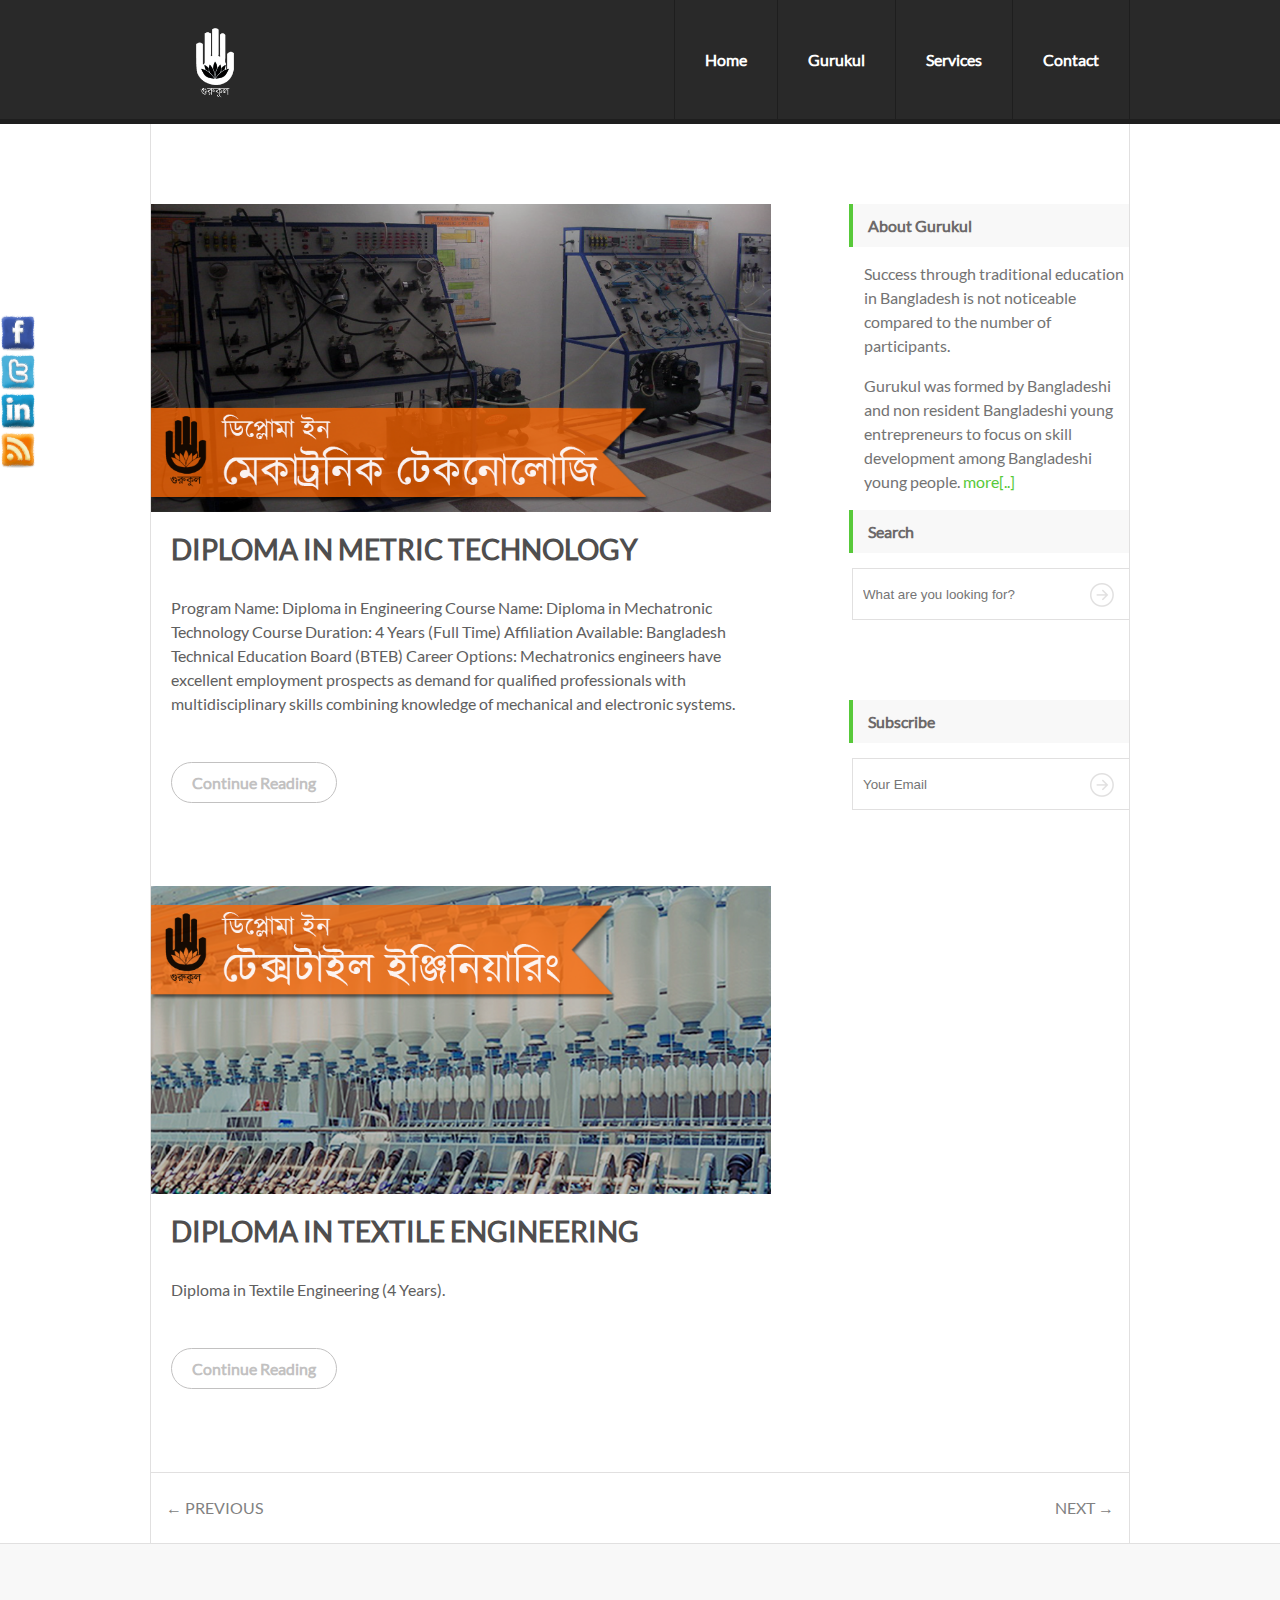
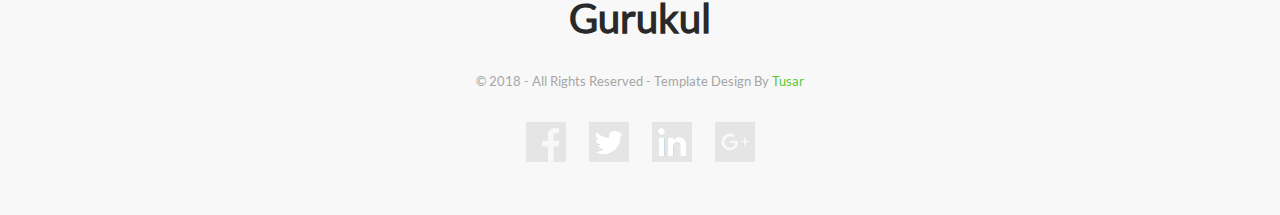
<file: services_next.html>
<!DOCTYPE html>
<html lang="en">

<head>
    <meta charset="UTF-8">
    <title>Gurukul || Services</title>
    <link rel="stylesheet" href="css/style.css">
    <link rel="stylesheet" href="font/font.css">
    <link rel="shortcut icon" type="image/x-icon" href="img/favicon.jpg">
</head>

<body>
    <!--===================
    Fixed Social Aria Start
    ====================-->
    <ul class="fixed_social_ariaa">
			<li><a href="https://www.facebook.com/GurukulBangladesh/" target="_blank"><img src="img/faceboook.png" alt="" /></a></li>
			<li><a href="https://twitter.com/GurukulOfficial" target="_blank"><img src="img/furry_cushion_twitter.png" alt="" /></a></li>
			<li><a href="https://www.linkedin.com/company/13192128" target="_blank"><img src="img/linkediin.png" alt="" /></a></li>
			<li><a href="http://www.rssfeeds.com/" target="_blank"><img src="img/furry-cushion-rss_256.png" alt="" /></a></li>
    </ul>
   <!--===================
    Fixes Social Aria End
    ==================-->
    <!--=============
    Header Aria Start
    ==============-->
    <div class="container_full header_bg">
        <div class="fix container">
            <header id="header">
                <div class="logo_left">
                    <img src="img/Gurukul-New-Log1o.jpg" alt="">
                </div>
                <nav>
                    <ul id="menu">
                        <li><a href="index.html">Home</a></li>
                        <li><a href="gurukul.html">Gurukul</a></li>
                        <li><a href="services.html">Services</a></li>
                        <li><a href="contact.html">Contact</a></li>
                    </ul>
                </nav>
            </header>
        </div>
    </div>
    <div id="gotop"></div>
    <!--===========
    Header Aria End
    ============-->
    <!--==============
    Content Aria Start
    ===============-->
    <div class="container_full border_top">
        <div class="fix container">
            <div class="content_wrapper">
                <section class="left_content">
                    <article class="single_post_wrapper">
                        <img src="img/Mechatronic.png" alt="This photo about Mechatronic">
                        <h2>Diploma in Metric Technology</h2>
                        <p>Program Name: Diploma in Engineering Course Name: Diploma in Mechatronic Technology Course Duration: 4 Years (Full Time) Affiliation Available: Bangladesh Technical Education Board (BTEB) Career Options: Mechatronics engineers have excellent employment prospects as demand for qualified professionals with multidisciplinary skills combining knowledge of mechanical and electronic systems.</p>
                        <a href="#" class="continue_r">Continue Reading</a>
                    </article>
                    <article class="single_post_wrapper">
                        <img src="img/Textile.png" alt="This photo about Gurukul Textile">
                        <h2>Diploma in Textile Engineering</h2>
                        <p>Diploma in Textile Engineering (4 Years).</p>
                        <a href="#" class="continue_r">Continue Reading</a>
                    </article>
                </section>
                <div id="sidebar">
                    <aside class="single_aside">
                        <h2>About Gurukul</h2>
                        <p>Success through traditional education in Bangladesh is not noticeable compared to the number of participants.</p>
                        <p>Gurukul was formed by Bangladeshi and non resident Bangladeshi young entrepreneurs to focus on skill development among Bangladeshi young people. <a href="gurukul.html">more[..]</a></p>
                    </aside>
                    <aside class="single_aside">
                        <h2>Search</h2>
                        <div class="search_box_aria">
                            <input type="text" placeholder="What are you looking for?">
                            <input onclick="search()" type="submit">
                        </div>
                    </aside>
                    <aside class="single_aside">
                        <h2>Subscribe</h2>
                        <div class="submit_aria">
                            <input type="email" placeholder="Your Email">
                            <input onclick="subscrive()" type="submit">
                        </div>
                    </aside>
                </div>
            </div>
            <div class="content_bottom">
                <a href="services.html" class="previous">&larr; Previous</a>
                <a href="#" class="next">Next &rarr;</a>
            </div>
        </div>
    </div>
    <!--============
    Content Aria End
    =============-->
    <!--=============
    Footer Aria Start
    ==============-->
    <div class="container_full footer_bg">
        <div class="fix container">
            <footer class="footer">
                <h2>Gurukul</h2>
                <p>© 2018 - All Rights Reserved - Template Design By <a title="Go to my Facebook" href="https://www.facebook.com/tus78ar" target="__blank">Tusar</a></p>
                <div class="social_aria">
                    <ul>
                        <li title="Go to facebook" class="facebook"><a href="https://www.facebook.com/GurukulBangladesh/" target="_blank"></a></li>
                        <li title="Go to twitter" class="twitter"><a href="https://twitter.com/GurukulOfficial" target="_blank"></a></li>
                        <li title="Go to linkedin" class="linkedin"><a href="https://www.linkedin.com/company/13192128" target="_blank"></a></li>
                        <li title="Go to Google_plus" class="google_plus"><a href="https://plus.google.com/+GurukulEduBd" target="_blank"></a></li>
                    </ul>
                </div>
            </footer>
        </div>
    </div>
    <!--===========
    Footer Aria End
    ============-->
    <script src="js/jquery-3.3.1.min.js"></script>
    <script src="js/jquery.gotop.js"></script>
    <script>
        function search() {
            alert("What you are searching for is not here 😢")
        }

        function subscrive() {
            alert("Thank you for Subscribe 😊")
        }
        (function($) {
            $('#gotop').gotop();
        }(jQuery));
        $('#gotop').gotop({
            customHtml: '<i class="fa fa-angle-up"></i>',
            bottom: '25px',
            right: '25px'
        });
    </script>
</body>

</html>
</file>
<file: css/style.css>
*{margin: 0;padding: 0;}
body{
    font-family: lato-regular;
}
a{
    text-decoration: none;
}
p{
    line-height: 150%;
    margin-bottom: 1em;
}
h1, h2, h3, h4, h5, h6{
    font-weight: normal;
}
.fix {
    overflow: hidden;
}
/*==================
Typhography Aria End
==================*/
/*===============
Header Aria Start
===============*/
.container_full{
    width: 100%;    
}
.container{
    width:980px;
    margin: auto;
}
.header_bg{
    background: #292929;
}
#header .logo_left{
    float: left;
    padding-top: 20px;
    padding-left: 25px;
}
#header{
    overflow: hidden;
}
#header .logo_left img{
    display: block;
    width: 80px;
    height: 80px;
}
#header>nav{
    float: right;
}
#menu{
    list-style: none;
}
#header>nav #menu li{
    float: left;
    border-right: 1px solid #1E1E1E;
}
#header>nav #menu li:first-child{
    border-left: 1px solid #1E1E1E;
}
#header>nav #menu li a{
    display: block;
    font-family: lato-regular;
    font-weight: bold;
    font-size: 16px;
    color: #fff;
    padding: 50px 30px;    
    border-bottom: 5px solid #1E1E1E;
    transition: .5s all ease;
    transition: .5s all ease;
    -webkit-transition: .5s all ease;
    
}
#header>nav #menu li.active a{
    color: #58C93A;
    border-bottom: 5px solid #58C93A;
}

#header>nav #menu li a:hover{
    border-bottom: 5px solid #58C93A;
}
/*=============
Header Aria End
=============*/
/*================
Content Aria Start
================*/
.border_top{
    border-top: 5px solid #1E1E1E;
    border-bottom: 1px solid #E1E0E0;
    margin-top: -5px;
}
.content_wrapper{
    overflow: hidden;
    border-left: 1px solid #E1E0E0;
    border-right: 1px solid #E1E0E0;
}
.content_wrapper .left_content{
    float: left;
    width: 620px;
    margin-right: 60px;
    padding-top: 80px;
}
.left_content .single_post_wrapper{
    overflow: hidden;
}
.left_content .single_post_wrapper img{
    display: block;
    width: 620px;
    height: 308px;
}
.left_content .single_post_wrapper h2{
    font-family: lato-regular;
    font-weight: bold;
    font-size: 28px;
    color: #4f4e4e;
    padding-left: 20px;
    padding-top: 20px;
    padding-bottom: 30px;
    text-transform: uppercase;
    
}
.left_content .single_post_wrapper p{
    font-family: lato-regular;
    font-size: 16px;
    color: #606060;
    padding-left: 20px;
}
.single_post_wrapper .continue_r{
    overflow: hidden;
}
.single_post_wrapper .continue_r{
    display: inline-block;
    margin-left: 20px;
    font-family: lato-regular;
    font-size: 16px;
    font-weight: bold;
    color: #c2c1c1;
    padding: 10px 20px;
    border: 1px solid #c2c1c1;
    border-radius: 25px;
    margin-bottom: 80px;
    margin-top: 30px;
}
#sidebar{
    overflow: hidden;
    float: right;
    width: 280px;
    padding-top: 80px;
}
#sidebar .single_aside{
    overflow: hidden;
}
#sidebar .single_aside h2{
display: block;
    background: #F8F8F8;
    font-family: lato-regular;
    font-weight: bold;
    font-size: 16px;
    color: #6c6969;
    padding: 12px 15px;
    margin-bottom: 15px;
    border-left: 4px solid #58C93A;
}
#sidebar .single_aside p{
    font-family: lato-regular;
    font-size: 16px;
    color: #737373;
    margin-left: 15px;
    width: 93%;
}
#sidebar .single_aside a{
    font-family: lato-regular;
    font-size: 16px;
    color: #58C93A;
}
#sidebar .single_aside .search_box_aria{
    position: relative;
}
#sidebar .single_aside .search_box_aria input[type=text]{
    float: right;
    width: 266px;
    height: 50px;
	border: 1px solid #E1E0E0;
	border-right: none;
    padding-left: 10px;
    margin-bottom: 80px;
}
#sidebar .single_aside .search_box_aria input[type=submit]{
    background: url(../img/search.png) no-repeat;
    width: 24px;
    height: 24px;
    text-indent: -999999px;
    border: none;
    position: absolute;
    top: 15px;
    right: 15px;
    cursor: pointer;
    
}
#sidebar .single_aside .submit_aria{
    position: relative;
}
#sidebar .single_aside .submit_aria input[type=email]{
    float: right;
    width: 266px;
    height: 50px;
	border: 1px solid #E1E0E0;
	border-right: none;
    padding-left: 10px;
}
#sidebar .single_aside .submit_aria input[type="submit"]{
    background: url(../img/search.png) no-repeat;
    width: 24px;
    height: 24px;
    text-indent: -999999px;
    border: none;
    position: absolute;
    top: 15px;
    right: 15px;
    cursor: pointer;    
}
.content_bottom {
    overflow: hidden;
    padding: 25px 0px;
    border-top: 1px solid #E1E0E0;
    border-left: 1px solid #E1E0E0;
    border-right: 1px solid #E1E0E0;
    
}
.content_bottom .previous{
    margin-left: 15px;
    float: left;
    color: #818181;
    text-transform: uppercase;
}
.content_bottom .next{
    margin-right: 15px;
    float: right;
    color: #818181;
    text-transform: uppercase;
}
/*==============
Content Aria End
==============*/
/*===============
Footer Aria Start
===============*/
.footer_bg{
    text-align: center;
    padding-top: 50px;
    padding-bottom: 50px;
    background: #f8f8f8;
}
.footer>h2{
    font-family: lato-regular;
    font-weight: bold;
    font-size: 40px;
    color: #292929;
    margin-bottom: 30px;
}
.footer>p{
    font-family: lato-regular;
    font-size: 13px;
    color: #a6a6a6;
    margin-bottom: 30px;
}
.footer a{
    font-family: lato-regular;
    font-size: 13px;
    color: #58C93A;
}
.footer .social_aria {
    
}

.footer .social_aria ul{
    list-style: none;
}
.footer .social_aria ul li{
    display: inline-block;
    margin: 0px 10px;
}
.footer .social_aria ul li.facebook a{
    display: block;
    background: url(../img/facebook.png) no-repeat;
    background-size: 100% 100%;
    width: 40px;
    height: 40px;
    transition: .5s all ease;    
    -webkit-transition: .5s all ease;
}
.footer .social_aria ul li.twitter a{
    display: block;
    background: url(../img/twitter.png) no-repeat;
    background-size: 100% 100%;
    width: 40px;
    height: 40px;
    transition: .5s all ease;    
    -webkit-transition: .5s all ease;
}
.footer .social_aria ul li.linkedin a{
    display: block;
    background: url(../img/linkedin1.png) no-repeat;
    background-size: 100% 100%;
    width: 40px;
    height: 40px;
    transition: .5s all ease;    
    -webkit-transition: .5s all ease;
}
.footer .social_aria ul li.google_plus a{
    display: block;
    background: url(../img/google-plus.png) no-repeat;
    background-size: 100% 100%;
    width: 40px;
    height: 40px;
    transition: .5s all ease;    
    -webkit-transition: .5s all ease;
    
}
.footer .social_aria ul li.facebook a:hover{
    background: url(../img/facebook1.png) no-repeat;   
    background-size: 100% 100%;
}
.footer .social_aria ul li.twitter a:hover{
    background: url(../img/twitter1.png) no-repeat;    
    background-size: 100% 100%;
}
.footer .social_aria ul li.linkedin a:hover{
    background: url(../img/linkedin.png) no-repeat;   
    background-size: 100% 100%;
}
.footer .social_aria ul li.google_plus a:hover{
    background: url(../img/google-plus1.png) no-repeat;    
    background-size: 100% 100%;
}
/*=============
Footer Aria End
=============*/
/*=====================
About Guruku Aria Start
=====================*/

.about_gurukul{
    padding-top: 80px;
}
.about_gurukul img{
    display: block;
    margin: auto;
    width: 130px;
    border: 5px solid #dbb864;
    border-radius: 50px 0px 50px 0px;
    cursor: pointer;
}
.content_wrapper>article .timeline_content{
    padding: 10px 20px;
}
.content_wrapper>article .timeline_content h2{
    font-family: lato-regular;
    font-weight: bold;
    font-size: 28px;
    color: #606060;
    border-bottom: 5px groove #ddd
}
.content_wrapper>article .timeline_content p{
    display: block;
    font-family: lato-regular;
    font-size: 16px;
    color: #292929;
    padding: 10px 20px;
    background: #f1f1f1;
    border-left: 5px solid green;
    text-align: justify;
    margin: 10px 15px;
}

/*===================
About Guruku Aria End
===================*/
/*================
Contact Aria Start
================*/
.about_contact{
    margin-top: 0px;
}
.about_contact img{
    display: block;
    margin: auto;
    width: 980px;
    border-bottom: 5px inset;
}
.content_wrapper>article .timeline_contact{
    padding: 10px 20px;
}
.content_wrapper>article .timeline_contact h2{
    font-family: lato-regular;
    font-weight: bold;
    font-size: 28px;
    color: #606060;
    border-bottom: 5px groove #ddd
}
.content_wrapper>article .timeline_contact h3{
    display: block;
    font-family: lato-regular;
    font-size: 18px;
    color: #292929;
    padding: 10px 20px;
    background: #bdffff;
    border-left: 5px solid green;
    margin: 10px 15px;
    font-weight: normal;
}
.content_wrapper>article .timeline_contact p{
    display: block;
    font-family: lato-regular;
    font-size: 16px;
    color: #292929;
    padding: 10px 20px;
    background: #f1f1f1;
    text-align: justify;
    margin: 10px 15px;
}
.content_wrapper>article .timeline_contact a{
    color: #58C93A;
}
/*==============
Contact Aria End
==============*/
/*===============
Internal Aria End
===============*/
.about_intarnal{
    padding-top: 0px;
}
.about_intarnal img{
    display: block;
    margin: auto;
    width: 980px;
    border-bottom: 5px inset;
}
.timeline_internal{
    padding: 10px 20px;
}
.timeline_internal h2{
    font-family: lato-regular;
    font-weight: bold;
    font-size: 28px;
    color: #606060;
    border-bottom: 5px groove #ddd
}
.timeline_internal p{
    display: block;
    font-family: lato-regular;
    font-size: 16px;
    color: #292929;
    padding: 10px 20px;
    background: #f1f1f1;
    border-left: 5px solid green;
    text-align: justify;
    margin: 10px 15px;
}
/*===============
Internal Aria End
===============*/
/*=====================
Fixed Social Aria Start
=====================*/
.fixed_social_ariaa{
	list-style:none;
	position:fixed;
	left:0;
	top:35%;
}
.fixed_social_ariaa li{
	
}
.fixed_social_ariaa li a{
	display:block;
	text-decoration:none;
}
.fixed_social_ariaa li img{
	width:36px;
	height:36px;
	transition:.5 all ease;
}
.fixed_social_ariaa li a:hover img{
	width:40px;
	height:38px;
}
/*===================
Fixes Social Aria End
===================*/
</file>
<file: font/font.css>
@font-face {
	font-family:"lato-regular";
	src:url("../font/lato-regular.eot") format("eot"),
	url("lato-regular.ttf") format("truetype"),
	url("lato-regular.woff") format("woff"),
	url("lato-regular.svg#lato-regular") format("svg");
}
@font-face {
	font-family:"opensans-regular";
	src:url("../font/opensans-regular.eot") format("eot"),
	url("opensans-regular.ttf") format("truetype"),
	url("opensans-regular.woff") format("woff"),
	url("opensans-regular.svg#lato-regular") format("svg");
}
</file>
